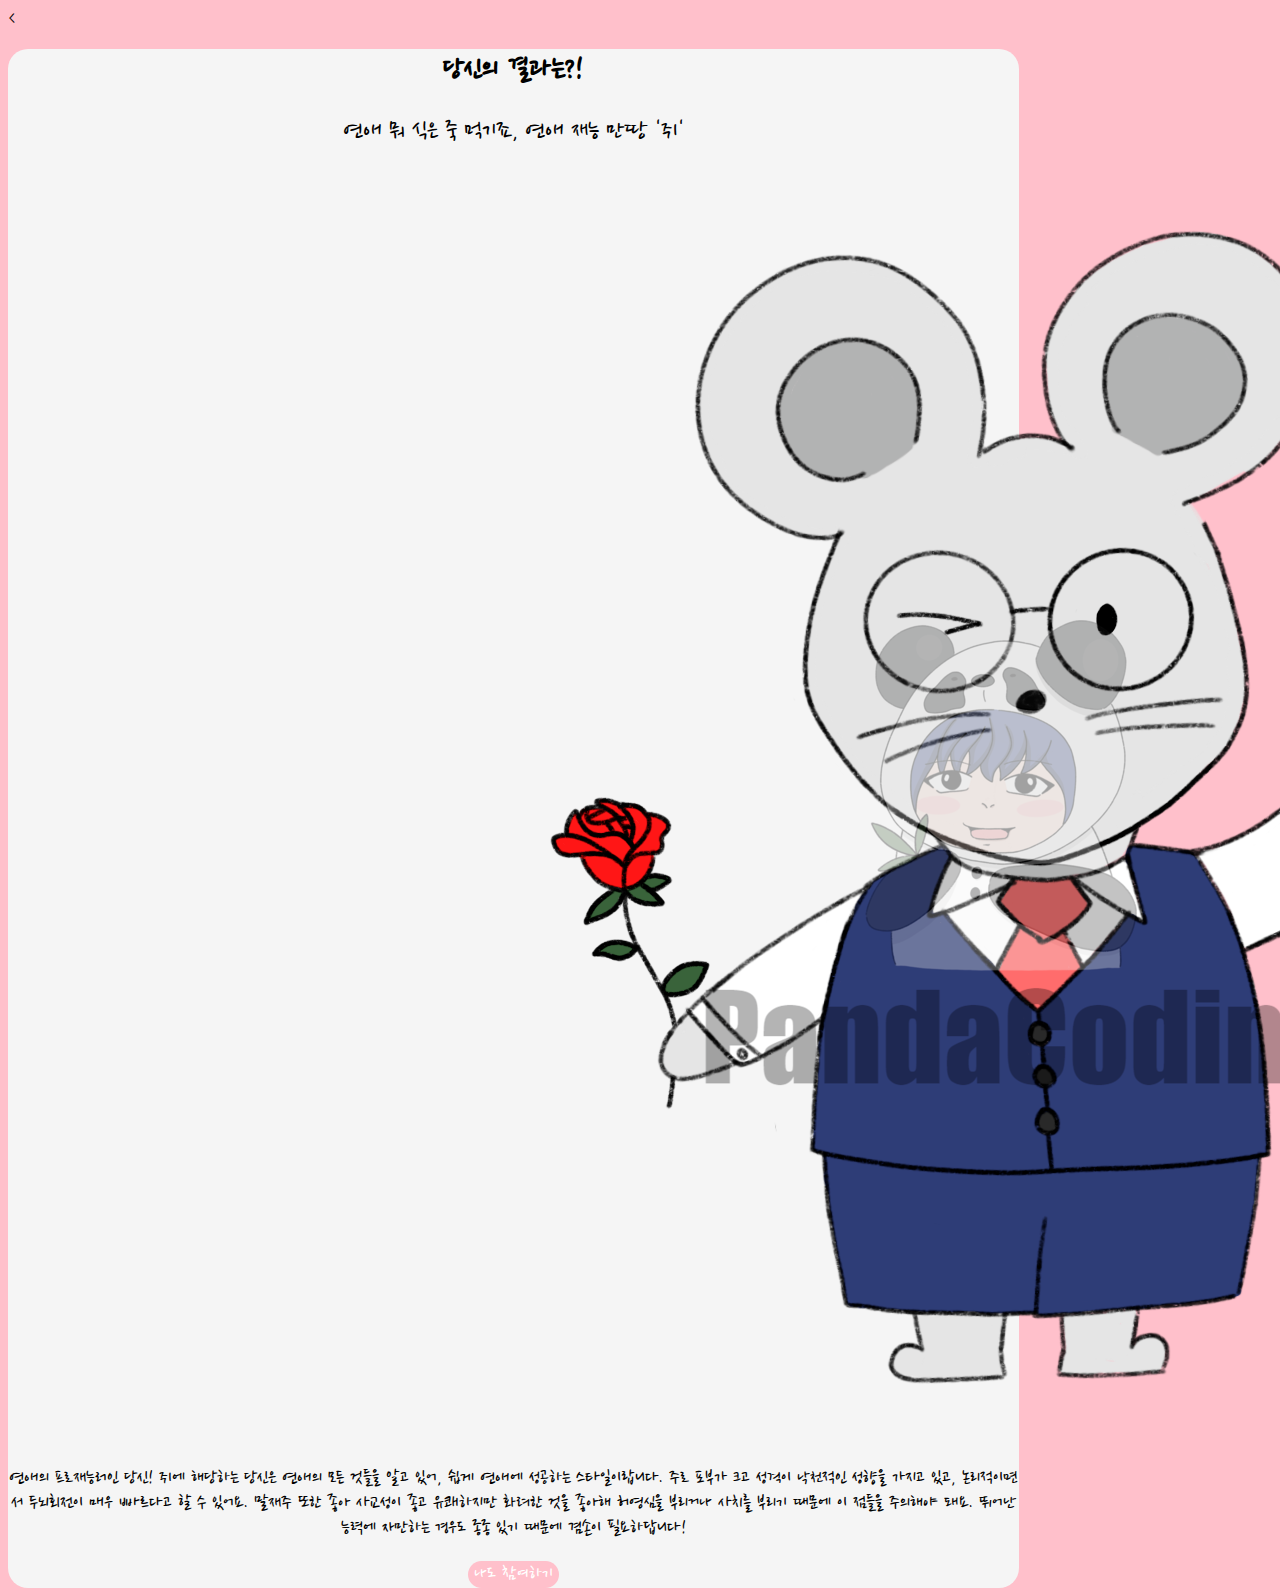
<file: page/result-0.html>
<!DOCTYPE html>
<html lang="ko" dir="ltr">
  <head>
    <
    <meta charset="utf-8" />
    <meta name="viewport" content="width=device-width, initial-scale=1" />
    <meta name="author" content="PandaCoding" />
    <meta name="keywords" content="십이간지 연애유형" />
    <meta name="description" content="십이간지 연애유형" />

    <!-- sns share -->
    <meta property="og:url" content="https://mytypeis.netlify.app/" />
    <meta property="og:title" content="십이간지 연애유형" />
    <meta property="og:type" content="website" />
    <meta property="og:image" content="../img/share.png" />
    <meta property="og:description" content="십이간지로 알아보는 연애유형" />

    <!--favicon-->
    <link rel="shortcut icon" href="../img/favicon.ico" />
    <link rel="apple-touch-icon-precomposed" href="../img/favicon.ico" />

    <title>크리스마스솔로</title>
    <link
      href="https://cdn.jsdelivr.net/npm/bootstrap@5.0.0-beta2/dist/css/bootstrap.min.css"
      rel="stylesheet"
      integrity="sha384-BmbxuPwQa2lc/FVzBcNJ7UAyJxM6wuqIj61tLrc4wSX0szH/Ev+nYRRuWlolflfl"
      crossorigin="anonymous"
    />
    <link rel="preconnect" href="https://fonts.gstatic.com" />
    <link
      href="https://fonts.googleapis.com/css2?family=Nanum+Pen+Script&display=swap"
      rel="stylesheet"
    />
    <link rel="stylesheet" href="../css/default.css" />
    <link rel="stylesheet" href="../css/result.css" />
  </head>
  <body>
    <section id="shareResult" class="mx-auto my-5 py-5 px-3">
      <h1>당신의 결과는?!</h1>
      <div class="resultname">
        <p>연애 뭐 식은 죽 먹기죠, 연애 재능 만땅 '쥐'</p>
      </div>
      <div
        id="resultImg"
        class="my-3 col-lg-6 col-md-8 col-sm-10 col-12 mx-auto"
      >
        <img src="../img/image-0.png" alt="0" class="img-fluid" />
      </div>
      <div class="resultDesc">
        <p>
          연애의 프로재능러인 당신! 쥐에 해당하는 당신은 연애의 모든 것들을 알고
          있어, 쉽게 연애에 성공하는 스타일이랍니다. 주로 포부가 크고 성격이
          낙천적인 성향을 가지고 있고, 논리적이면서 두뇌회전이 매우 빠르다고 할
          수 있어요. 말재주 또한 좋아 사교성이 좋고 유쾌하지만 화려한 것을
          좋아해 허영심을 부리거나 사치를 부리기 때문에 이 점들을 주의해야 돼요.
          뛰어난 능력에 자만하는 경우도 종종 있기 때문에 겸손이 필요하답니다!
        </p>
      </div>
      <script type="text/javascript">
        function moveHome() {
          location.href = "/index.html";
        }
      </script>
      <button
        type="button"
        class="gohome mt-3 py-2 px-3"
        onclick="js:moveHome()"
      >
        나도 참여하기
      </button>
    </section>
  </body>
</html>
</file>
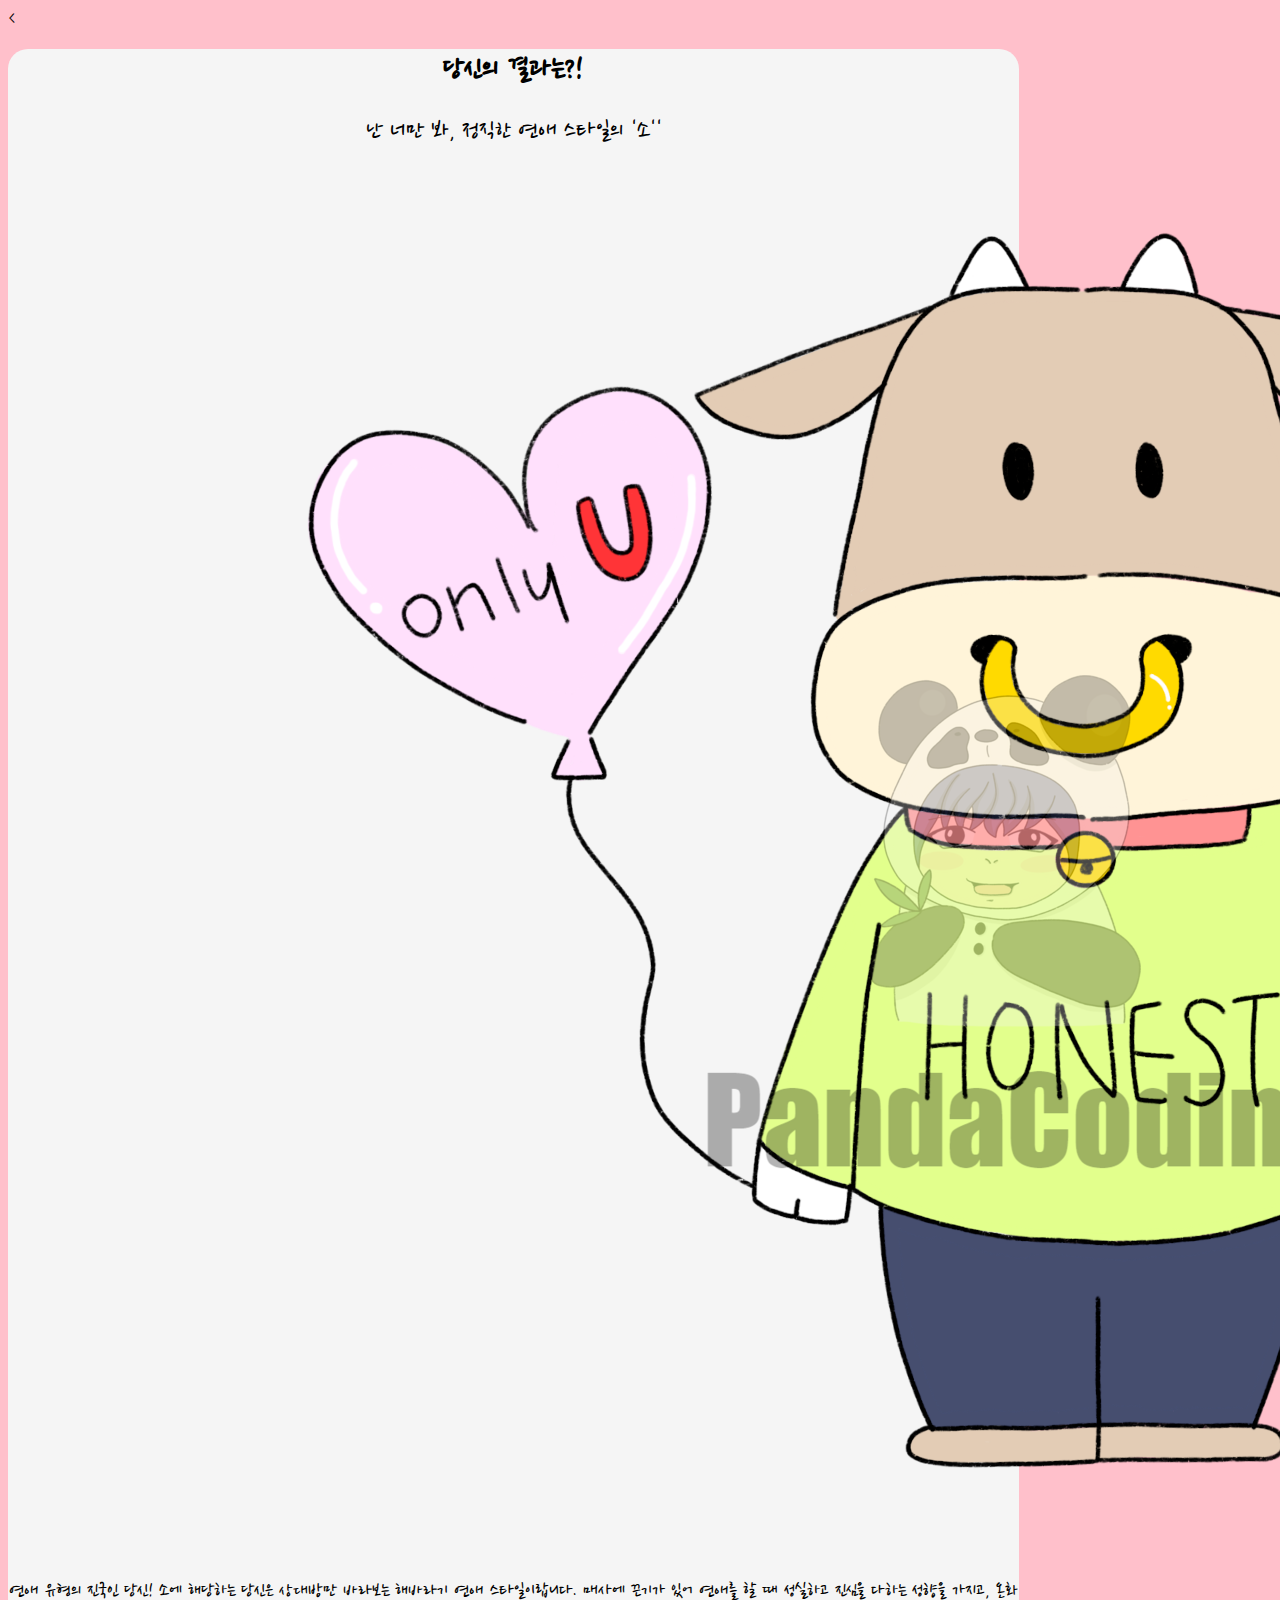
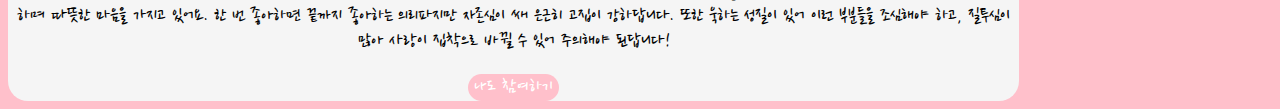
<file: page/result-1.html>
<!DOCTYPE html>
<html lang="ko" dir="ltr">
  <head>
    <
    <meta charset="utf-8" />
    <meta name="viewport" content="width=device-width, initial-scale=1" />
    <meta name="author" content="PandaCoding" />
    <meta name="keywords" content="십이간지 연애유형" />
    <meta name="description" content="십이간지 연애유형" />

    <!-- sns share -->
    <meta property="og:url" content="https://mytypeis.netlify.app/" />
    <meta property="og:title" content="십이간지 연애유형" />
    <meta property="og:type" content="website" />
    <meta property="og:image" content="../img/share.png" />
    <meta property="og:description" content="십이간지로 알아보는 연애유형" />

    <!--favicon-->
    <link rel="shortcut icon" href="../img/favicon.ico" />
    <link rel="apple-touch-icon-precomposed" href="../img/favicon.ico" />

    <title>십이간지 연애유형</title>
    <link
      href="https://cdn.jsdelivr.net/npm/bootstrap@5.0.0-beta2/dist/css/bootstrap.min.css"
      rel="stylesheet"
      integrity="sha384-BmbxuPwQa2lc/FVzBcNJ7UAyJxM6wuqIj61tLrc4wSX0szH/Ev+nYRRuWlolflfl"
      crossorigin="anonymous"
    />
    <link rel="preconnect" href="https://fonts.gstatic.com" />
    <link
      href="https://fonts.googleapis.com/css2?family=Nanum+Pen+Script&display=swap"
      rel="stylesheet"
    />
    <link rel="stylesheet" href="../css/default.css" />
    <link rel="stylesheet" href="../css/result.css" />
  </head>
  <body>
    <section id="shareResult" class="mx-auto my-5 py-5 px-3">
      <h1>당신의 결과는?!</h1>
      <div class="resultname">
        <p>난 너만 봐, 정직한 연애 스타일의 '소''</p>
      </div>
      <div
        id="resultImg"
        class="my-3 col-lg-6 col-md-8 col-sm-10 col-12 mx-auto"
      >
        <img src="../img/image-1.png" alt="0" class="img-fluid" />
      </div>
      <div class="resultDesc">
        <p>
          연애 유형의 진국인 당신! 소에 해당하는 당신은 상대방만 바라보는
          해바라기 연애 스타일이랍니다. 매사에 끈기가 있어 연애를 할 때 성실하고
          진심을 다하는 성향을 가지고, 온화하며 따뜻한 마음을 가지고 있어요. 한
          번 좋아하면 끝까지 좋아하는 의리파지만 자존심이 쌔 은근히 고집이
          강하답니다. 또한 욱하는 성질이 있어 이런 부분들을 조심해야 하고,
          질투심이 많아 사랑이 집착으로 바뀔 수 있어 주의해야 된답니다!
        </p>
      </div>
      <script type="text/javascript">
        function moveHome() {
          location.href = "/index.html";
        }
      </script>
      <button
        type="button"
        class="gohome mt-3 py-2 px-3"
        onclick="js:moveHome()"
      >
        나도 참여하기
      </button>
    </section>
  </body>
</html>
</file>
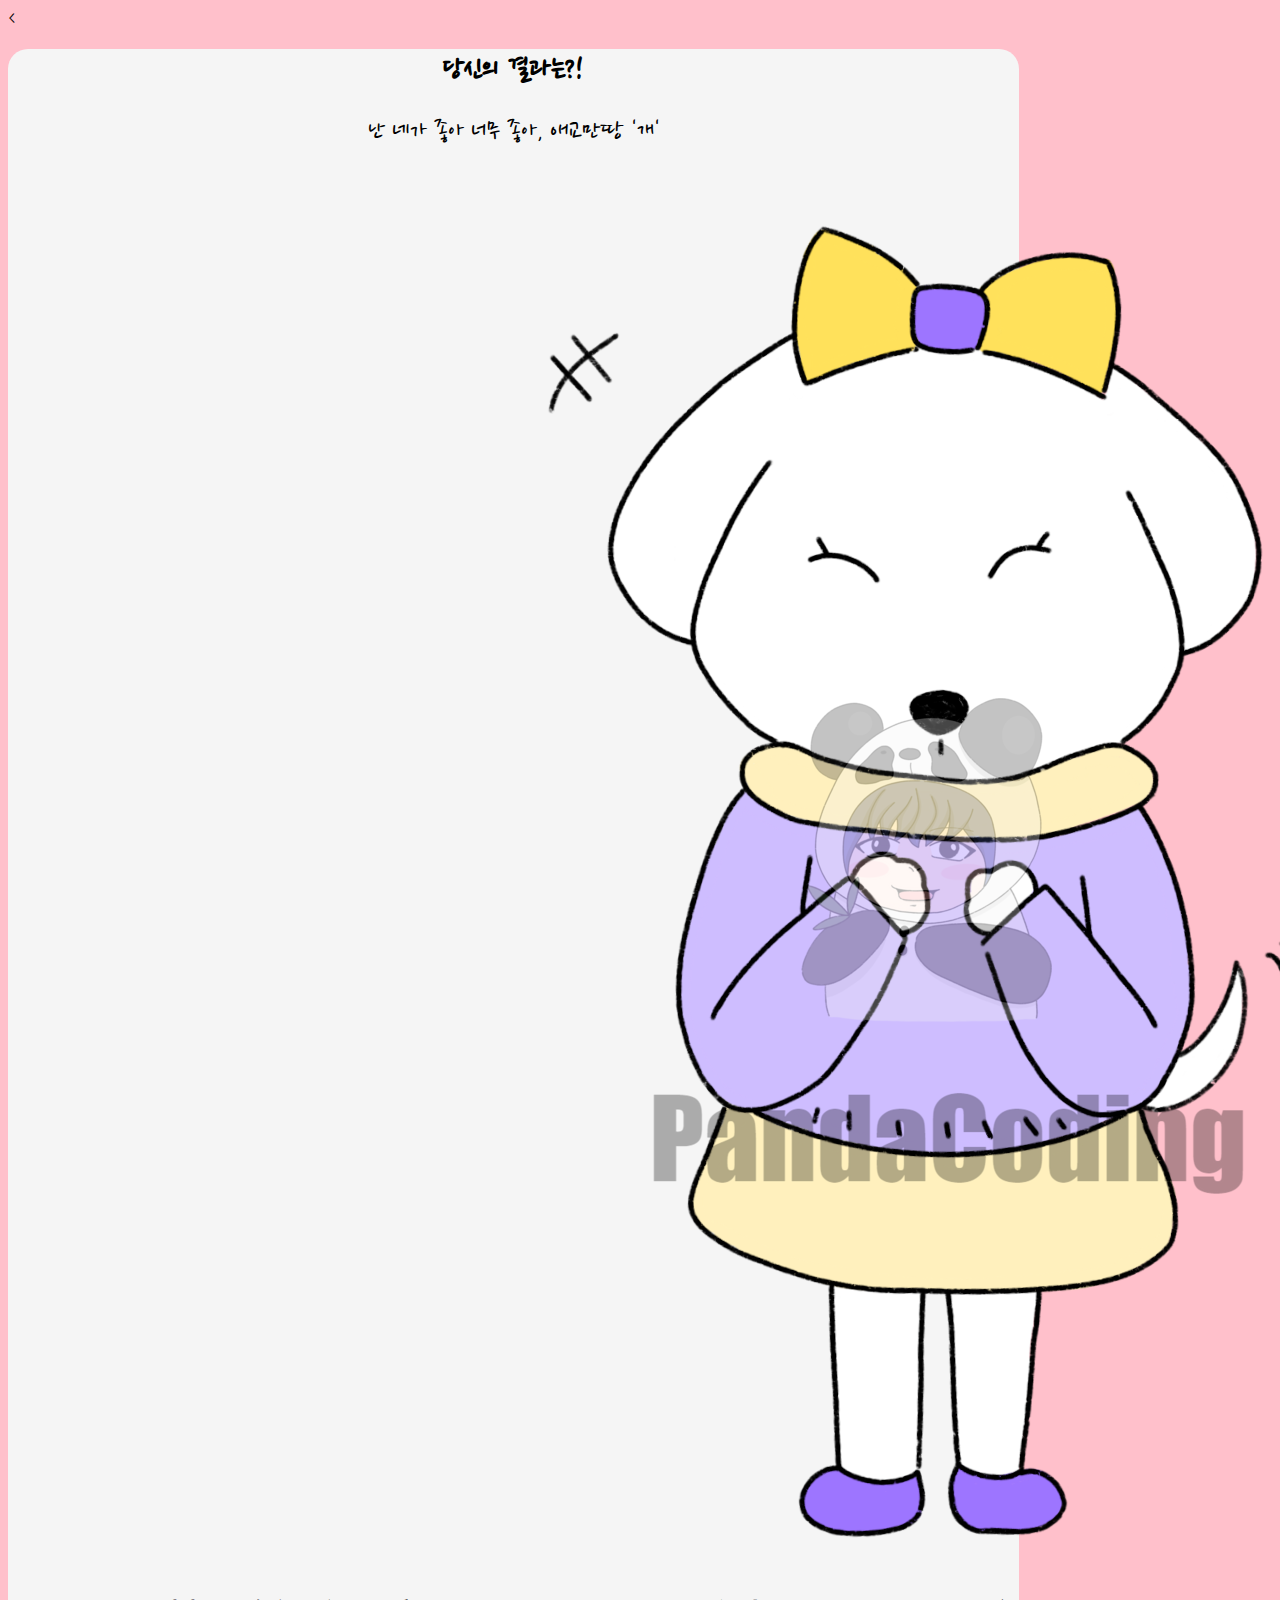
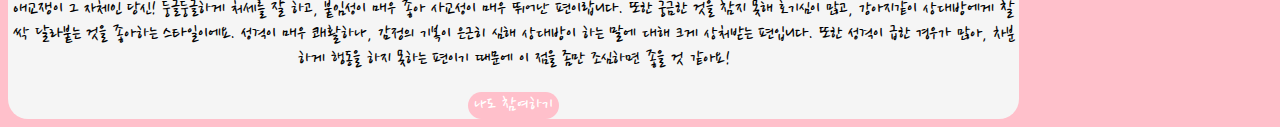
<file: page/result-10.html>
<!DOCTYPE html>
<html lang="ko" dir="ltr">
  <head>
    <
    <meta charset="utf-8" />
    <meta name="viewport" content="width=device-width, initial-scale=1" />
    <meta name="author" content="PandaCoding" />
    <meta name="keywords" content="십이간지 연애유형" />
    <meta name="description" content="십이간지 연애유형" />

    <!-- sns share -->
    <meta property="og:url" content="https://mytypeis.netlify.app/" />
    <meta property="og:title" content="십이간지 연애유형" />
    <meta property="og:type" content="website" />
    <meta property="og:image" content="../img/share.png" />
    <meta property="og:description" content="십이간지로 알아보는 연애유형" />

    <!--favicon-->
    <link rel="shortcut icon" href="../img/favicon.ico" />
    <link rel="apple-touch-icon-precomposed" href="../img/favicon.ico" />

    <title>십이간지 연애유형</title>
    <link
      href="https://cdn.jsdelivr.net/npm/bootstrap@5.0.0-beta2/dist/css/bootstrap.min.css"
      rel="stylesheet"
      integrity="sha384-BmbxuPwQa2lc/FVzBcNJ7UAyJxM6wuqIj61tLrc4wSX0szH/Ev+nYRRuWlolflfl"
      crossorigin="anonymous"
    />
    <link rel="preconnect" href="https://fonts.gstatic.com" />
    <link
      href="https://fonts.googleapis.com/css2?family=Nanum+Pen+Script&display=swap"
      rel="stylesheet"
    />
    <link rel="stylesheet" href="../css/default.css" />
    <link rel="stylesheet" href="../css/result.css" />
  </head>
  <body>
    <section id="shareResult" class="mx-auto my-5 py-5 px-3">
      <h1>당신의 결과는?!</h1>
      <div class="resultname">
        <p>난 네가 좋아 너무 좋아, 애교만땅 '개'</p>
      </div>
      <div
        id="resultImg"
        class="my-3 col-lg-6 col-md-8 col-sm-10 col-12 mx-auto"
      >
        <img src="../img/image-10.png" alt="0" class="img-fluid" />
      </div>
      <div class="resultDesc">
        <p>
          애교쟁이 그 자체인 당신! 둥글둥글하게 처세를 잘 하고, 붙임성이 매우
          좋아 사교성이 매우 뛰어난 편이랍니다. 또한 궁금한 것을 참지 못해
          호기심이 많고, 강아지같이 상대방에게 찰싹 달라붙는 것을 좋아하는
          스타일이에요. 성격이 매우 쾌활하나, 감정의 기복이 은근히 심해 상대방이
          하는 말에 대해 크게 상처받는 편입니다. 또한 성격이 급한 경우가 많아,
          차분하게 행동을 하지 못하는 편이기 때문에 이 점을 좀만 조심하면 좋을
          것 같아요!
        </p>
      </div>
      <script type="text/javascript">
        function moveHome() {
          location.href = "/index.html";
        }
      </script>
      <button
        type="button"
        class="gohome mt-3 py-2 px-3"
        onclick="js:moveHome()"
      >
        나도 참여하기
      </button>
    </section>
  </body>
</html>
</file>
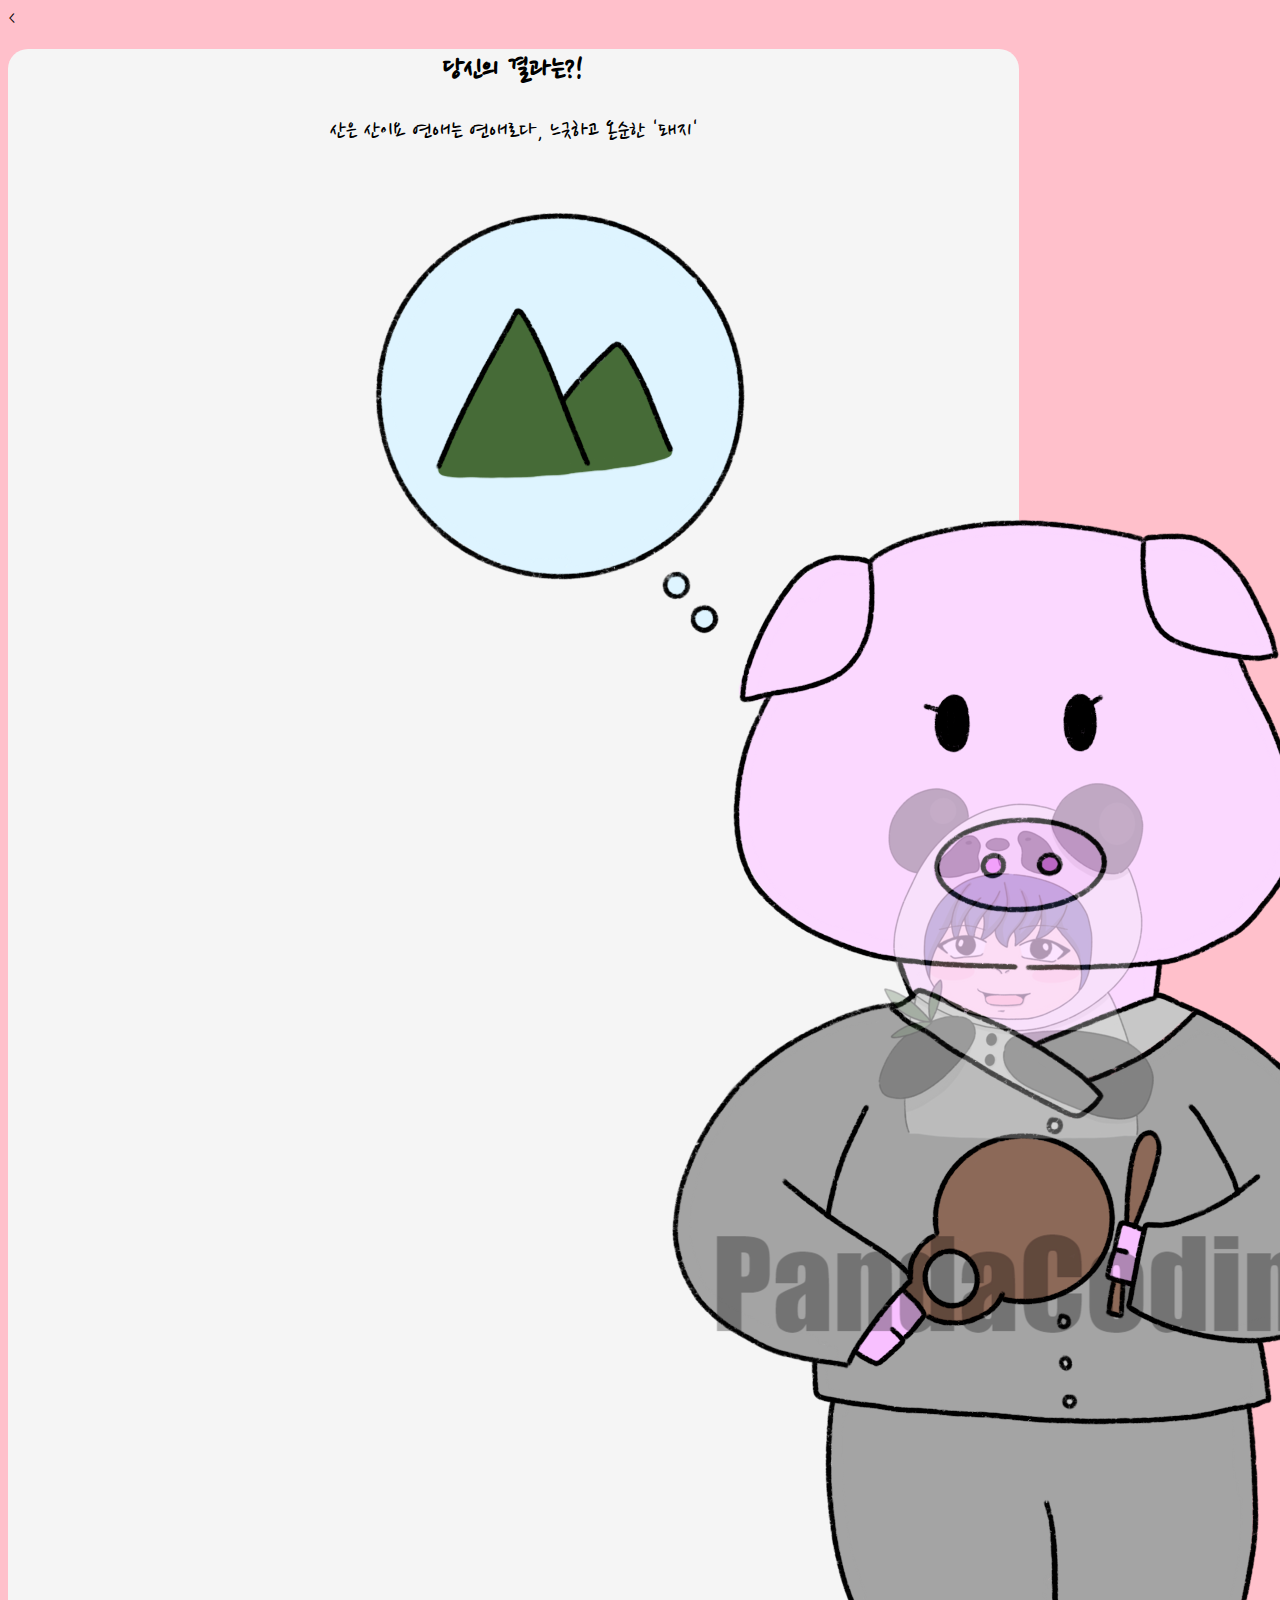
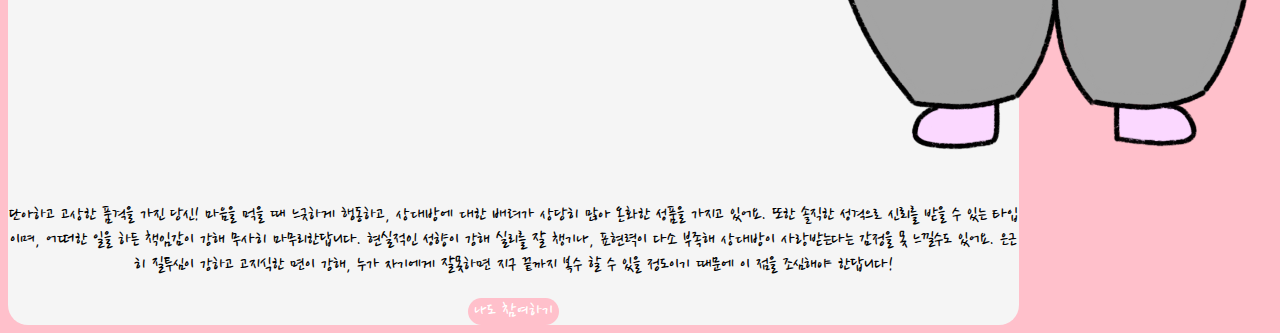
<file: page/result-11.html>
<!DOCTYPE html>
<html lang="ko" dir="ltr">
  <head>
    <
    <meta charset="utf-8" />
    <meta name="viewport" content="width=device-width, initial-scale=1" />
    <meta name="author" content="PandaCoding" />
    <meta name="keywords" content="십이간지 연애유형" />
    <meta name="description" content="십이간지 연애유형" />

    <!-- sns share -->
    <meta property="og:url" content="https://mytypeis.netlify.app/" />
    <meta property="og:title" content="십이간지 연애유형" />
    <meta property="og:type" content="website" />
    <meta property="og:image" content="../img/share.png" />
    <meta property="og:description" content="십이간지로 알아보는 연애유형" />

    <!--favicon-->
    <link rel="shortcut icon" href="../img/favicon.ico" />
    <link rel="apple-touch-icon-precomposed" href="../img/favicon.ico" />

    <title>십이간지 연애유형</title>
    <link
      href="https://cdn.jsdelivr.net/npm/bootstrap@5.0.0-beta2/dist/css/bootstrap.min.css"
      rel="stylesheet"
      integrity="sha384-BmbxuPwQa2lc/FVzBcNJ7UAyJxM6wuqIj61tLrc4wSX0szH/Ev+nYRRuWlolflfl"
      crossorigin="anonymous"
    />
    <link rel="preconnect" href="https://fonts.gstatic.com" />
    <link
      href="https://fonts.googleapis.com/css2?family=Nanum+Pen+Script&display=swap"
      rel="stylesheet"
    />
    <link rel="stylesheet" href="../css/default.css" />
    <link rel="stylesheet" href="../css/result.css" />
  </head>
  <body>
    <section id="shareResult" class="mx-auto my-5 py-5 px-3">
      <h1>당신의 결과는?!</h1>
      <div class="resultname">
        <p>산은 산이요 연애는 연애로다, 느긋하고 온순한 '돼지'</p>
      </div>
      <div
        id="resultImg"
        class="my-3 col-lg-6 col-md-8 col-sm-10 col-12 mx-auto"
      >
        <img src="../img/image-11.png" alt="0" class="img-fluid" />
      </div>
      <div class="resultDesc">
        <p>
          단아하고 고상한 품격을 가진 당신! 마음을 먹을 때 느긋하게 행동하고,
          상대방에 대한 배려가 상당히 많아 온화한 성품을 가지고 있어요. 또한
          솔직한 성격으로 신뢰를 받을 수 있는 타입이며, 어떠한 일을 하든
          책임감이 강해 무사히 마무리한답니다. 현실적인 성향이 강해 실리를 잘
          챙기나, 표현력이 다소 부족해 상대방이 사랑받는다는 감정을 못 느낄수도
          있어요. 은근히 질투심이 강하고 고지식한 면이 강해, 누가 자기에게
          잘못하면 지구 끝까지 복수 할 수 있을 정도이기 때문에 이 점을 조심해야
          한답니다!
        </p>
      </div>
      <script type="text/javascript">
        function moveHome() {
          location.href = "/index.html";
        }
      </script>
      <button
        type="button"
        class="gohome mt-3 py-2 px-3"
        onclick="js:moveHome()"
      >
        나도 참여하기
      </button>
    </section>
  </body>
</html>
</file>
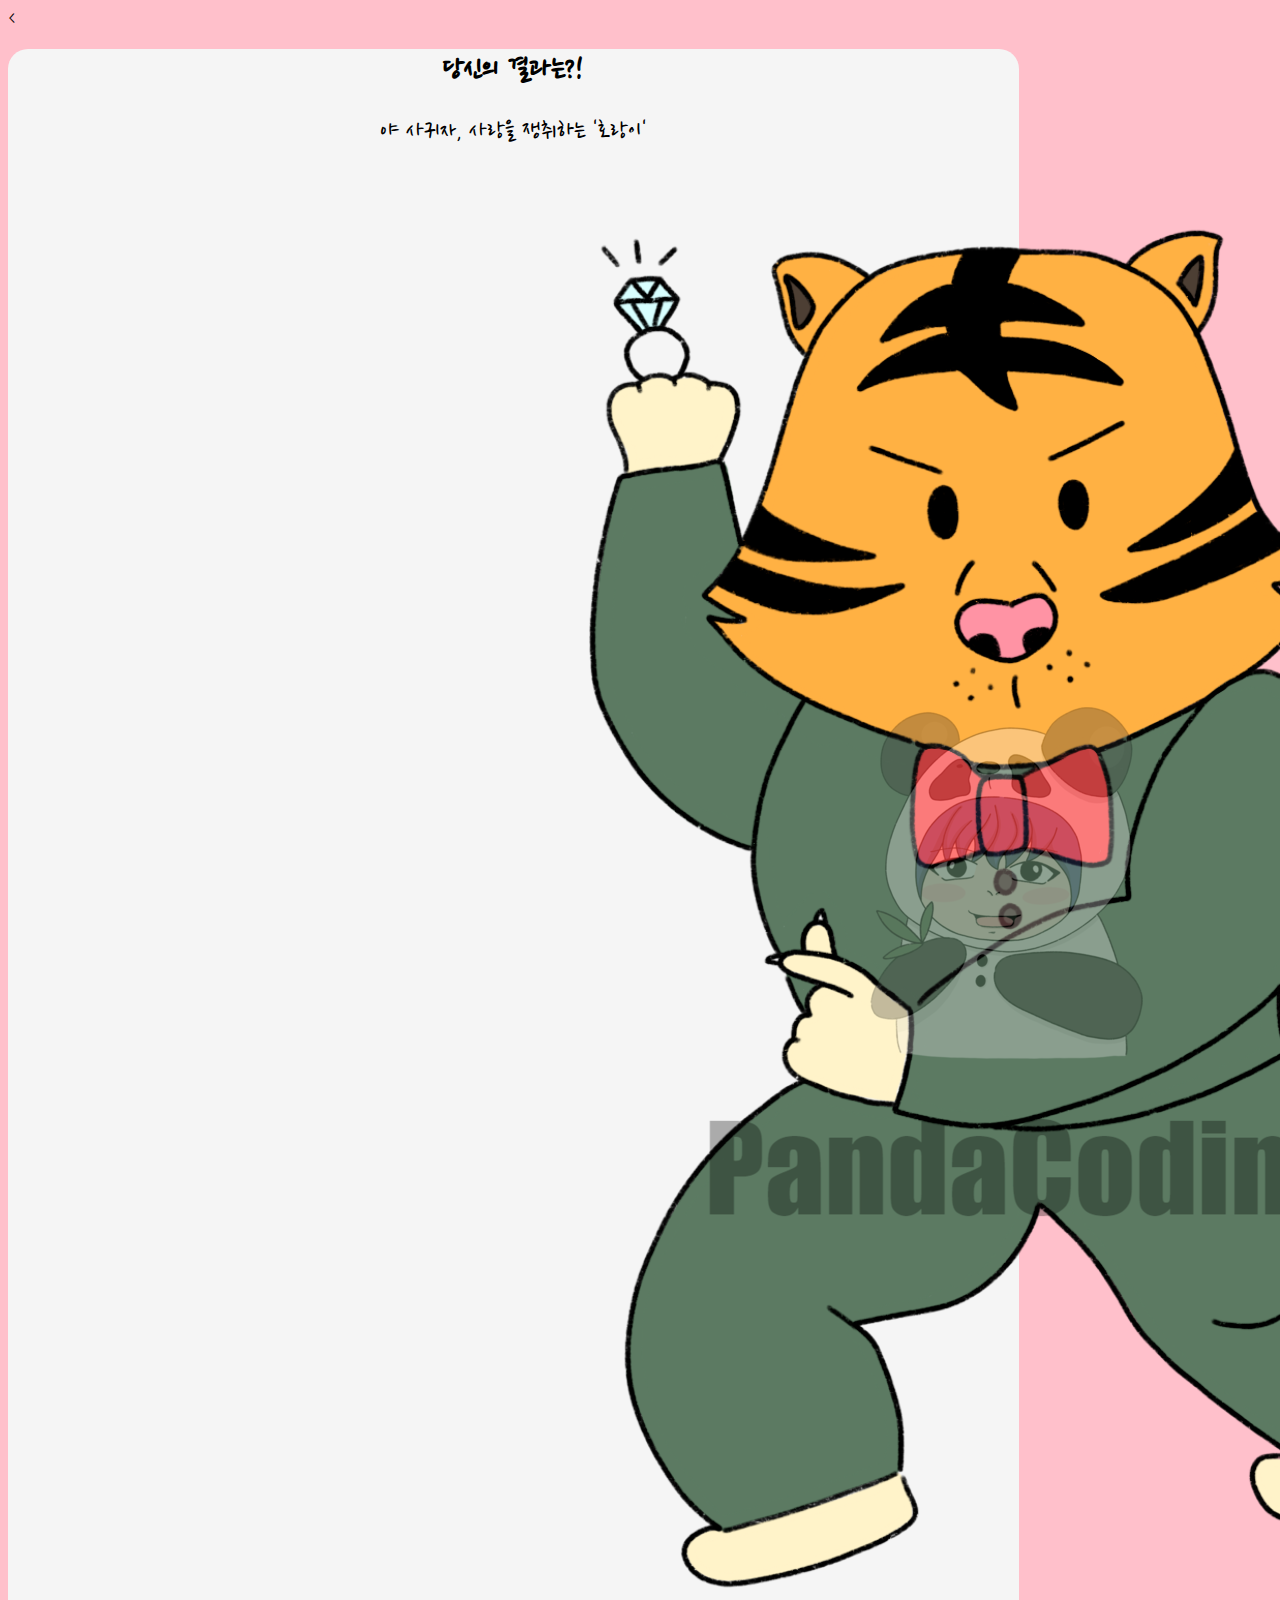
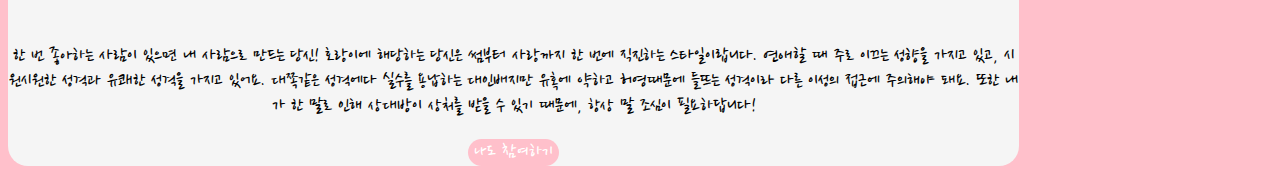
<file: page/result-2.html>
<!DOCTYPE html>
<html lang="ko" dir="ltr">
  <head>
    <
    <meta charset="utf-8" />
    <meta name="viewport" content="width=device-width, initial-scale=1" />
    <meta name="author" content="PandaCoding" />
    <meta name="keywords" content="십이간지 연애유형" />
    <meta name="description" content="십이간지 연애유형" />

    <!-- sns share -->
    <meta property="og:url" content="https://mytypeis.netlify.app/" />
    <meta property="og:title" content="십이간지 연애유형" />
    <meta property="og:type" content="website" />
    <meta property="og:image" content="../img/share.png" />
    <meta property="og:description" content="십이간지로 알아보는 연애유형" />

    <!--favicon-->
    <link rel="shortcut icon" href="../img/favicon.ico" />
    <link rel="apple-touch-icon-precomposed" href="../img/favicon.ico" />

    <title>십이간지 연애유형</title>
    <link
      href="https://cdn.jsdelivr.net/npm/bootstrap@5.0.0-beta2/dist/css/bootstrap.min.css"
      rel="stylesheet"
      integrity="sha384-BmbxuPwQa2lc/FVzBcNJ7UAyJxM6wuqIj61tLrc4wSX0szH/Ev+nYRRuWlolflfl"
      crossorigin="anonymous"
    />
    <link rel="preconnect" href="https://fonts.gstatic.com" />
    <link
      href="https://fonts.googleapis.com/css2?family=Nanum+Pen+Script&display=swap"
      rel="stylesheet"
    />
    <link rel="stylesheet" href="../css/default.css" />
    <link rel="stylesheet" href="../css/result.css" />
  </head>
  <body>
    <section id="shareResult" class="mx-auto my-5 py-5 px-3">
      <h1>당신의 결과는?!</h1>
      <div class="resultname">
        <p>야 사귀자, 사랑을 쟁취하는 '호랑이'</p>
      </div>
      <div
        id="resultImg"
        class="my-3 col-lg-6 col-md-8 col-sm-10 col-12 mx-auto"
      >
        <img src="../img/image-2.png" alt="0" class="img-fluid" />
      </div>
      <div class="resultDesc">
        <p>
          한 번 좋아하는 사람이 있으면 내 사람으로 만드는 당신! 호랑이에
          해당하는 당신은 썸부터 사랑까지 한 번에 직진하는 스타일이랍니다.
          연애할 때 주로 이끄는 성향을 가지고 있고, 시원시원한 성격과 유쾌한
          성격을 가지고 있어요. 대쪽같은 성격에다 실수를 용납하는 대인배지만
          유혹에 약하고 허영때문에 들뜨는 성격이라 다른 이성의 접근에 주의해야
          돼요. 또한 내가 한 말로 인해 상대방이 상처를 받을 수 있기 때문에, 항상
          말 조심이 필요하답니다!
        </p>
      </div>
      <script type="text/javascript">
        function moveHome() {
          location.href = "/index.html";
        }
      </script>
      <button
        type="button"
        class="gohome mt-3 py-2 px-3"
        onclick="js:moveHome()"
      >
        나도 참여하기
      </button>
    </section>
  </body>
</html>
</file>
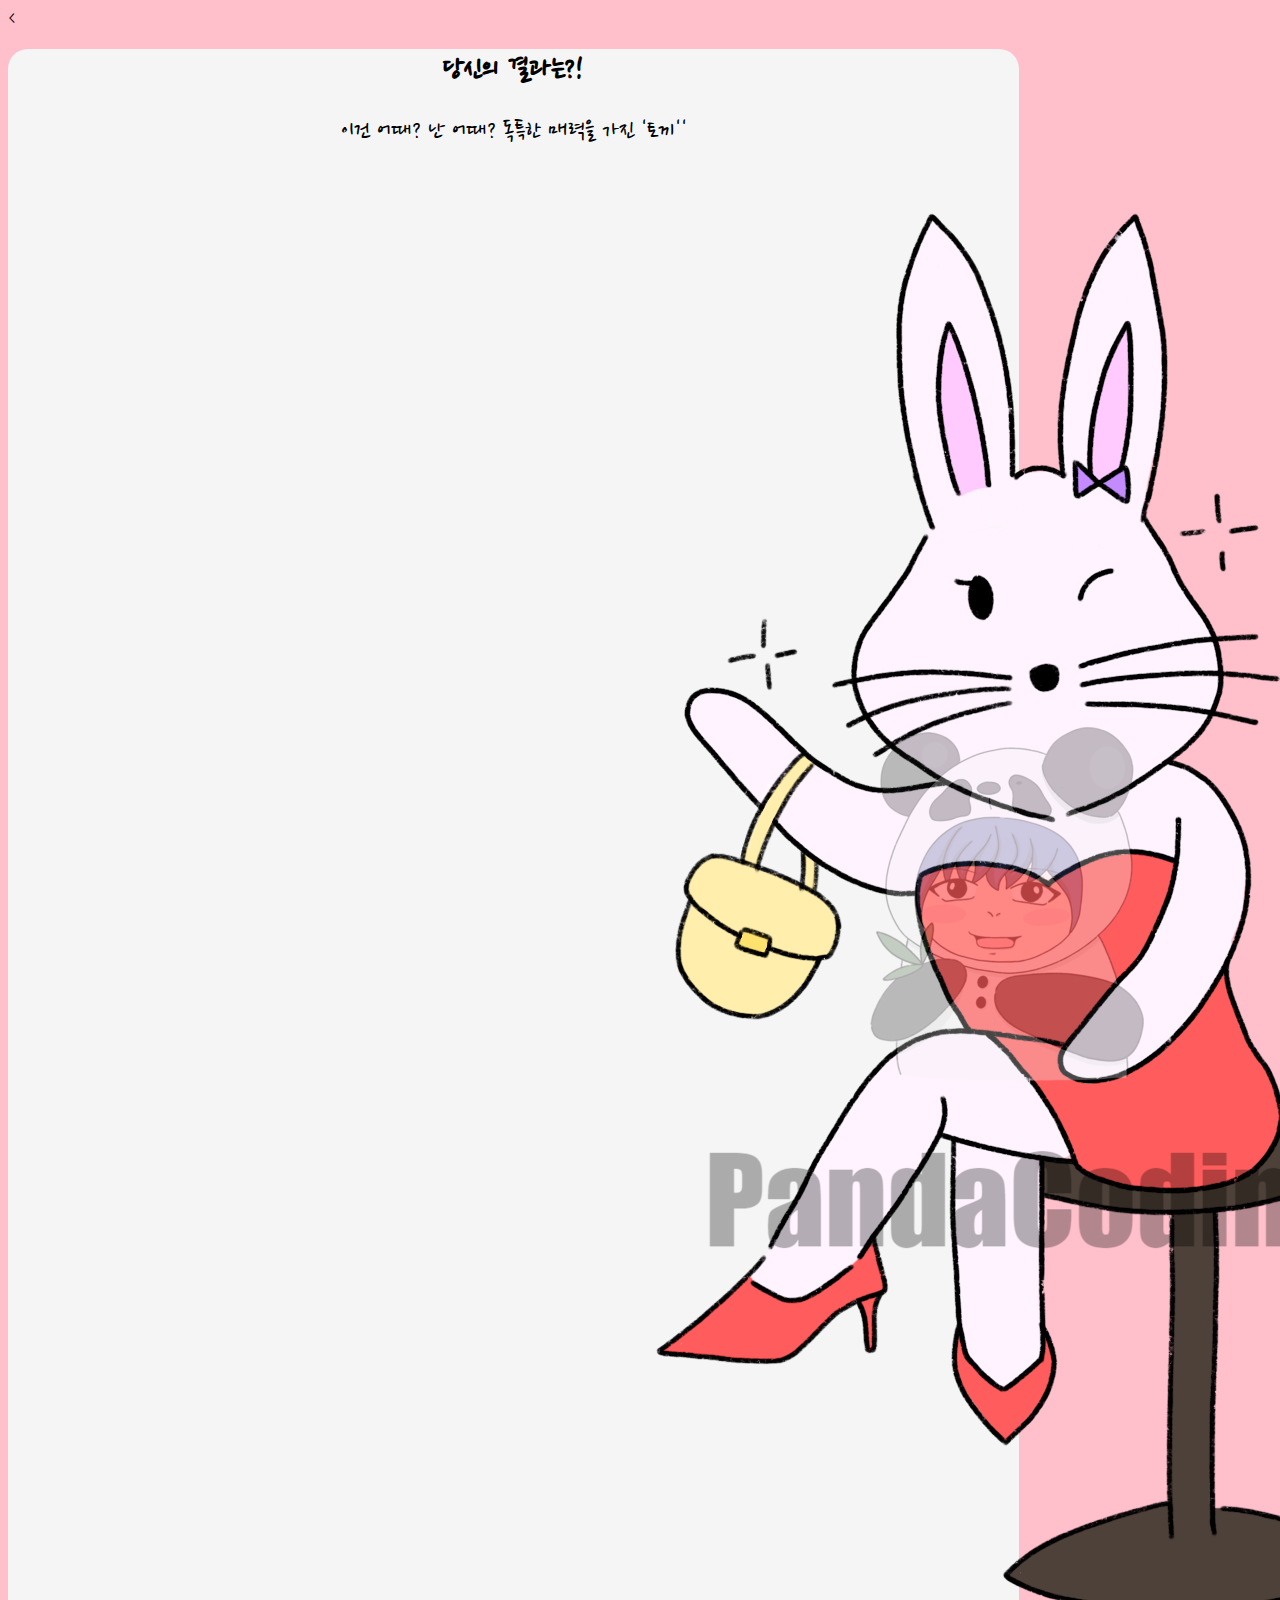
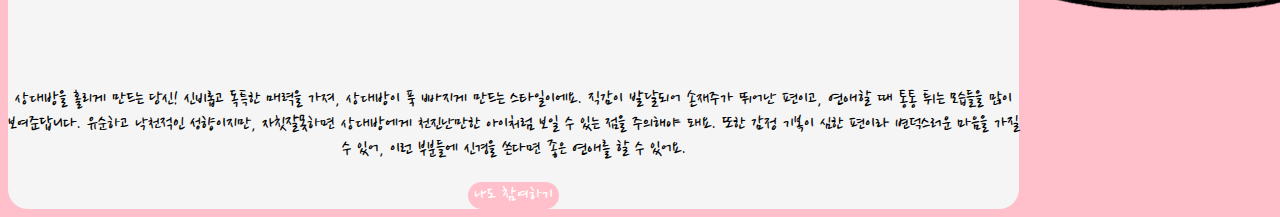
<file: page/result-3.html>
<!DOCTYPE html>
<html lang="ko" dir="ltr">
  <head>
    <
    <meta charset="utf-8" />
    <meta name="viewport" content="width=device-width, initial-scale=1" />
    <meta name="author" content="PandaCoding" />
    <meta name="keywords" content="십이간지 연애유형" />
    <meta name="description" content="십이간지 연애유형" />

    <!-- sns share -->
    <meta property="og:url" content="https://mytypeis.netlify.app/" />
    <meta property="og:title" content="십이간지 연애유형" />
    <meta property="og:type" content="website" />
    <meta property="og:image" content="../img/share.png" />
    <meta property="og:description" content="십이간지로 알아보는 연애유형" />

    <!--favicon-->
    <link rel="shortcut icon" href="../img/favicon.ico" />
    <link rel="apple-touch-icon-precomposed" href="../img/favicon.ico" />

    <title>십이간지 연애유형</title>
    <link
      href="https://cdn.jsdelivr.net/npm/bootstrap@5.0.0-beta2/dist/css/bootstrap.min.css"
      rel="stylesheet"
      integrity="sha384-BmbxuPwQa2lc/FVzBcNJ7UAyJxM6wuqIj61tLrc4wSX0szH/Ev+nYRRuWlolflfl"
      crossorigin="anonymous"
    />
    <link rel="preconnect" href="https://fonts.gstatic.com" />
    <link
      href="https://fonts.googleapis.com/css2?family=Nanum+Pen+Script&display=swap"
      rel="stylesheet"
    />
    <link rel="stylesheet" href="../css/default.css" />
    <link rel="stylesheet" href="../css/result.css" />
  </head>
  <body>
    <section id="shareResult" class="mx-auto my-5 py-5 px-3">
      <h1>당신의 결과는?!</h1>
      <div class="resultname">
        <p>이건 어때? 난 어때? 독특한 매력을 가진 '토끼''</p>
      </div>
      <div
        id="resultImg"
        class="my-3 col-lg-6 col-md-8 col-sm-10 col-12 mx-auto"
      >
        <img src="../img/image-3.png" alt="0" class="img-fluid" />
      </div>
      <div class="resultDesc">
        <p>
          상대방을 홀리게 만드는 당신! 신비롭고 독특한 매력을 가져, 상대방이 푹
          빠지게 만드는 스타일이에요. 직감이 발달되어 손재주가 뛰어난 편이고,
          연애할 때 통통 튀는 모습들을 많이 보여준답니다. 유순하고 낙천적인
          성향이지만, 자칫잘못하면 상대방에게 천진난만한 아이처럼 보일 수 있는
          점을 주의해야 돼요. 또한 감정 기복이 심한 편이라 변덕스러운 마음을
          가질 수 있어, 이런 부분들에 신경을 쓴다면 좋은 연애를 할 수 있어요.
        </p>
      </div>
      <script type="text/javascript">
        function moveHome() {
          location.href = "/index.html";
        }
      </script>
      <button
        type="button"
        class="gohome mt-3 py-2 px-3"
        onclick="js:moveHome()"
      >
        나도 참여하기
      </button>
    </section>
  </body>
</html>
</file>
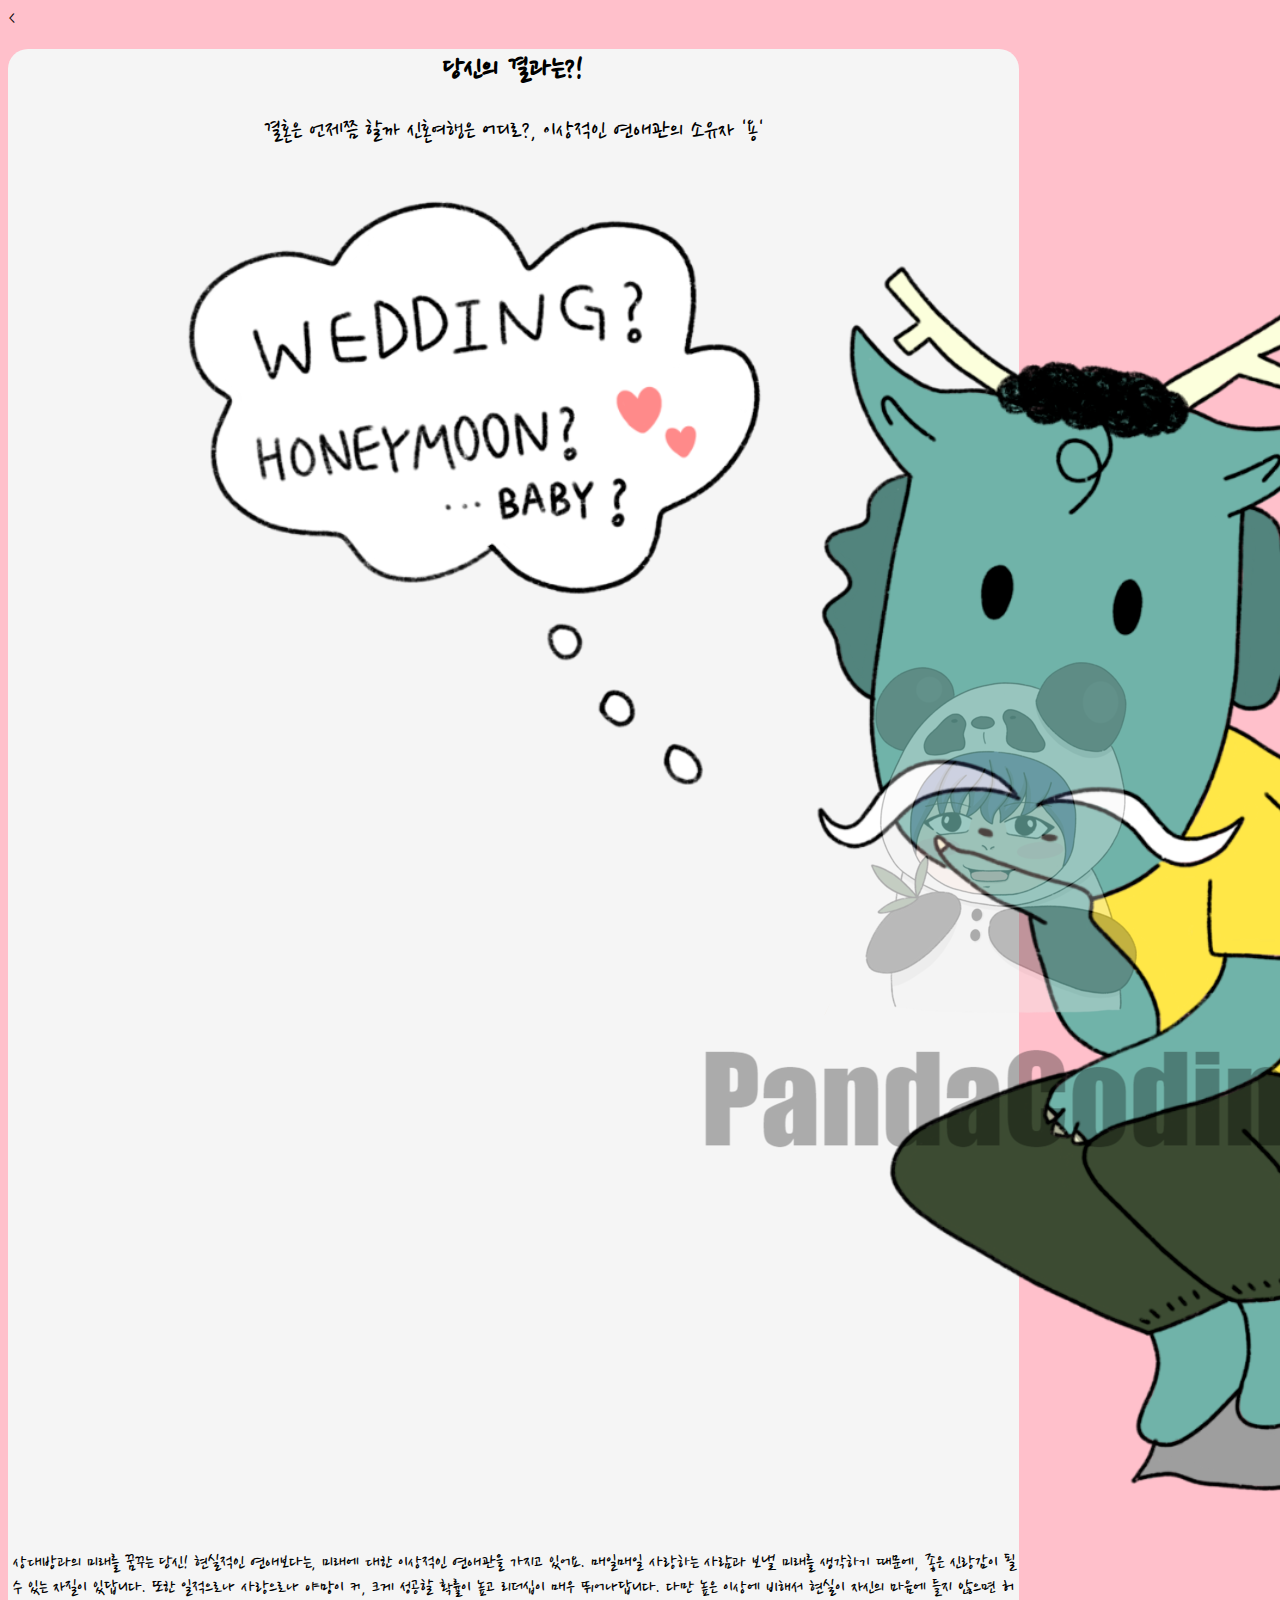
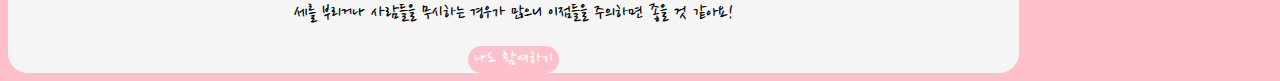
<file: page/result-4.html>
<!DOCTYPE html>
<html lang="ko" dir="ltr">
  <head>
    <
    <meta charset="utf-8" />
    <meta name="viewport" content="width=device-width, initial-scale=1" />
    <meta name="author" content="PandaCoding" />
    <meta name="keywords" content="십이간지 연애유형" />
    <meta name="description" content="십이간지 연애유형" />

    <!-- sns share -->
    <meta property="og:url" content="https://mytypeis.netlify.app/" />
    <meta property="og:title" content="십이간지 연애유형" />
    <meta property="og:type" content="website" />
    <meta property="og:image" content="../img/share.png" />
    <meta property="og:description" content="십이간지로 알아보는 연애유형" />

    <!--favicon-->
    <link rel="shortcut icon" href="../img/favicon.ico" />
    <link rel="apple-touch-icon-precomposed" href="../img/favicon.ico" />

    <title>십이간지 연애유형</title>
    <link
      href="https://cdn.jsdelivr.net/npm/bootstrap@5.0.0-beta2/dist/css/bootstrap.min.css"
      rel="stylesheet"
      integrity="sha384-BmbxuPwQa2lc/FVzBcNJ7UAyJxM6wuqIj61tLrc4wSX0szH/Ev+nYRRuWlolflfl"
      crossorigin="anonymous"
    />
    <link rel="preconnect" href="https://fonts.gstatic.com" />
    <link
      href="https://fonts.googleapis.com/css2?family=Nanum+Pen+Script&display=swap"
      rel="stylesheet"
    />
    <link rel="stylesheet" href="../css/default.css" />
    <link rel="stylesheet" href="../css/result.css" />
  </head>
  <body>
    <section id="shareResult" class="mx-auto my-5 py-5 px-3">
      <h1>당신의 결과는?!</h1>
      <div class="resultname">
        <p>
          결혼은 언제쯤 할까 신혼여행은 어디로?, 이상적인 연애관의 소유자 '용'
        </p>
      </div>
      <div
        id="resultImg"
        class="my-3 col-lg-6 col-md-8 col-sm-10 col-12 mx-auto"
      >
        <img src="../img/image-4.png" alt="0" class="img-fluid" />
      </div>
      <div class="resultDesc">
        <p>
          상대방과의 미래를 꿈꾸는 당신! 현실적인 연애보다는, 미래에 대한
          이상적인 연애관을 가지고 있어요. 매일매일 사랑하는 사람과 보낼 미래를
          생각하기 때문에, 좋은 신랑감이 될 수 있는 자질이 있답니다. 또한
          일적으로나 사랑으로나 야망이 커, 크게 성공할 확률이 높고 리더십이 매우
          뛰어나답니다. 다만 높은 이상에 비해서 현실이 자신의 마음에 들지 않으면
          허세를 부리거나 사람들을 무시하는 경우가 많으니 이점들을 주의하면 좋을
          것 같아요!
        </p>
      </div>
      <script type="text/javascript">
        function moveHome() {
          location.href = "/index.html";
        }
      </script>
      <button
        type="button"
        class="gohome mt-3 py-2 px-3"
        onclick="js:moveHome()"
      >
        나도 참여하기
      </button>
    </section>
  </body>
</html>
</file>
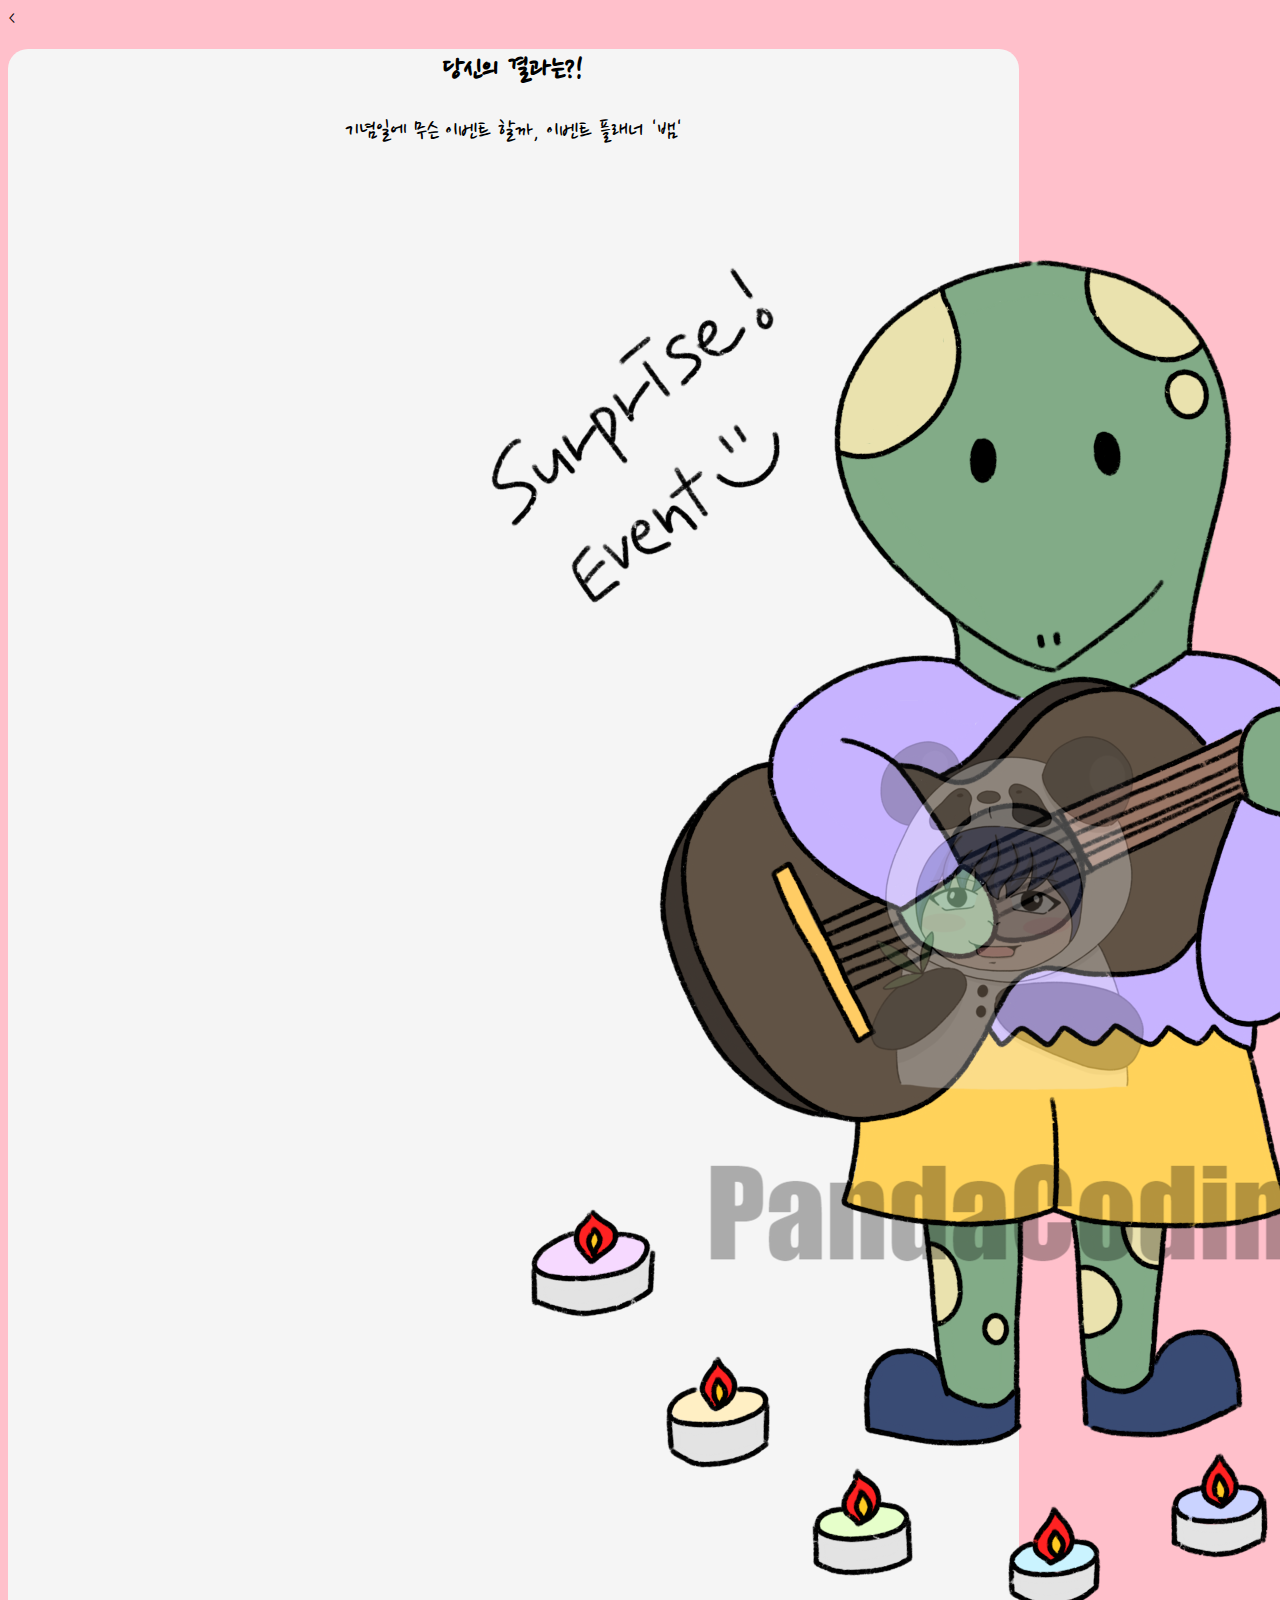
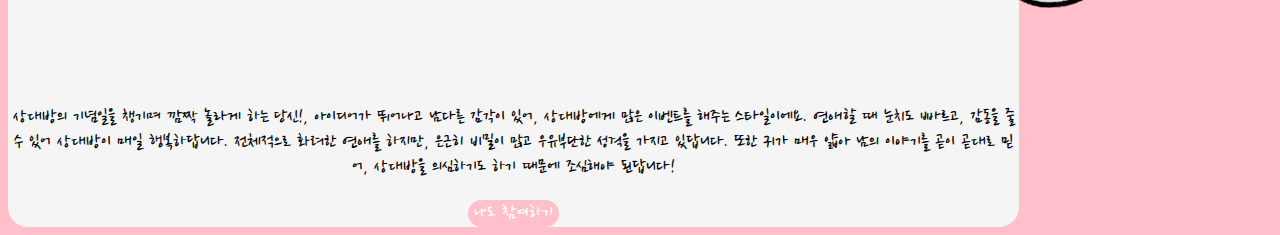
<file: page/result-5.html>
<!DOCTYPE html>
<html lang="ko" dir="ltr">
  <head>
    <
    <meta charset="utf-8" />
    <meta name="viewport" content="width=device-width, initial-scale=1" />
    <meta name="author" content="PandaCoding" />
    <meta name="keywords" content="십이간지 연애유형" />
    <meta name="description" content="십이간지 연애유형" />

    <!-- sns share -->
    <meta property="og:url" content="https://mytypeis.netlify.app/" />
    <meta property="og:title" content="십이간지 연애유형" />
    <meta property="og:type" content="website" />
    <meta property="og:image" content="../img/share.png" />
    <meta property="og:description" content="십이간지로 알아보는 연애유형" />

    <!--favicon-->
    <link rel="shortcut icon" href="../img/favicon.ico" />
    <link rel="apple-touch-icon-precomposed" href="../img/favicon.ico" />

    <title>십이간지 연애유형</title>
    <link
      href="https://cdn.jsdelivr.net/npm/bootstrap@5.0.0-beta2/dist/css/bootstrap.min.css"
      rel="stylesheet"
      integrity="sha384-BmbxuPwQa2lc/FVzBcNJ7UAyJxM6wuqIj61tLrc4wSX0szH/Ev+nYRRuWlolflfl"
      crossorigin="anonymous"
    />
    <link rel="preconnect" href="https://fonts.gstatic.com" />
    <link
      href="https://fonts.googleapis.com/css2?family=Nanum+Pen+Script&display=swap"
      rel="stylesheet"
    />
    <link rel="stylesheet" href="../css/default.css" />
    <link rel="stylesheet" href="../css/result.css" />
  </head>
  <body>
    <section id="shareResult" class="mx-auto my-5 py-5 px-3">
      <h1>당신의 결과는?!</h1>
      <div class="resultname">
        <p>기념일에 무슨 이벤트 할까, 이벤트 플래너 '뱀'</p>
      </div>
      <div
        id="resultImg"
        class="my-3 col-lg-6 col-md-8 col-sm-10 col-12 mx-auto"
      >
        <img src="../img/image-5.png" alt="0" class="img-fluid" />
      </div>
      <div class="resultDesc">
        <p>
          상대방의 기념일을 챙기며 깜짝 놀라게 하는 당신!, 아이디어가 뛰어나고
          남다른 감각이 있어, 상대방에게 많은 이벤트를 해주는 스타일이에요.
          연애할 때 눈치도 빠르고, 감동을 줄 수 있어 상대방이 매일 행복하답니다.
          전체적으로 화려한 연애를 하지만, 은근히 비밀이 많고 우유부단한 성격을
          가지고 있답니다. 또한 귀가 매우 얇아 남의 이야기를 곧이 곧대로 믿어,
          상대방을 의심하기도 하기 때문에 조심해야 된답니다!
        </p>
      </div>
      <script type="text/javascript">
        function moveHome() {
          location.href = "/index.html";
        }
      </script>
      <button
        type="button"
        class="gohome mt-3 py-2 px-3"
        onclick="js:moveHome()"
      >
        나도 참여하기
      </button>
    </section>
  </body>
</html>
</file>
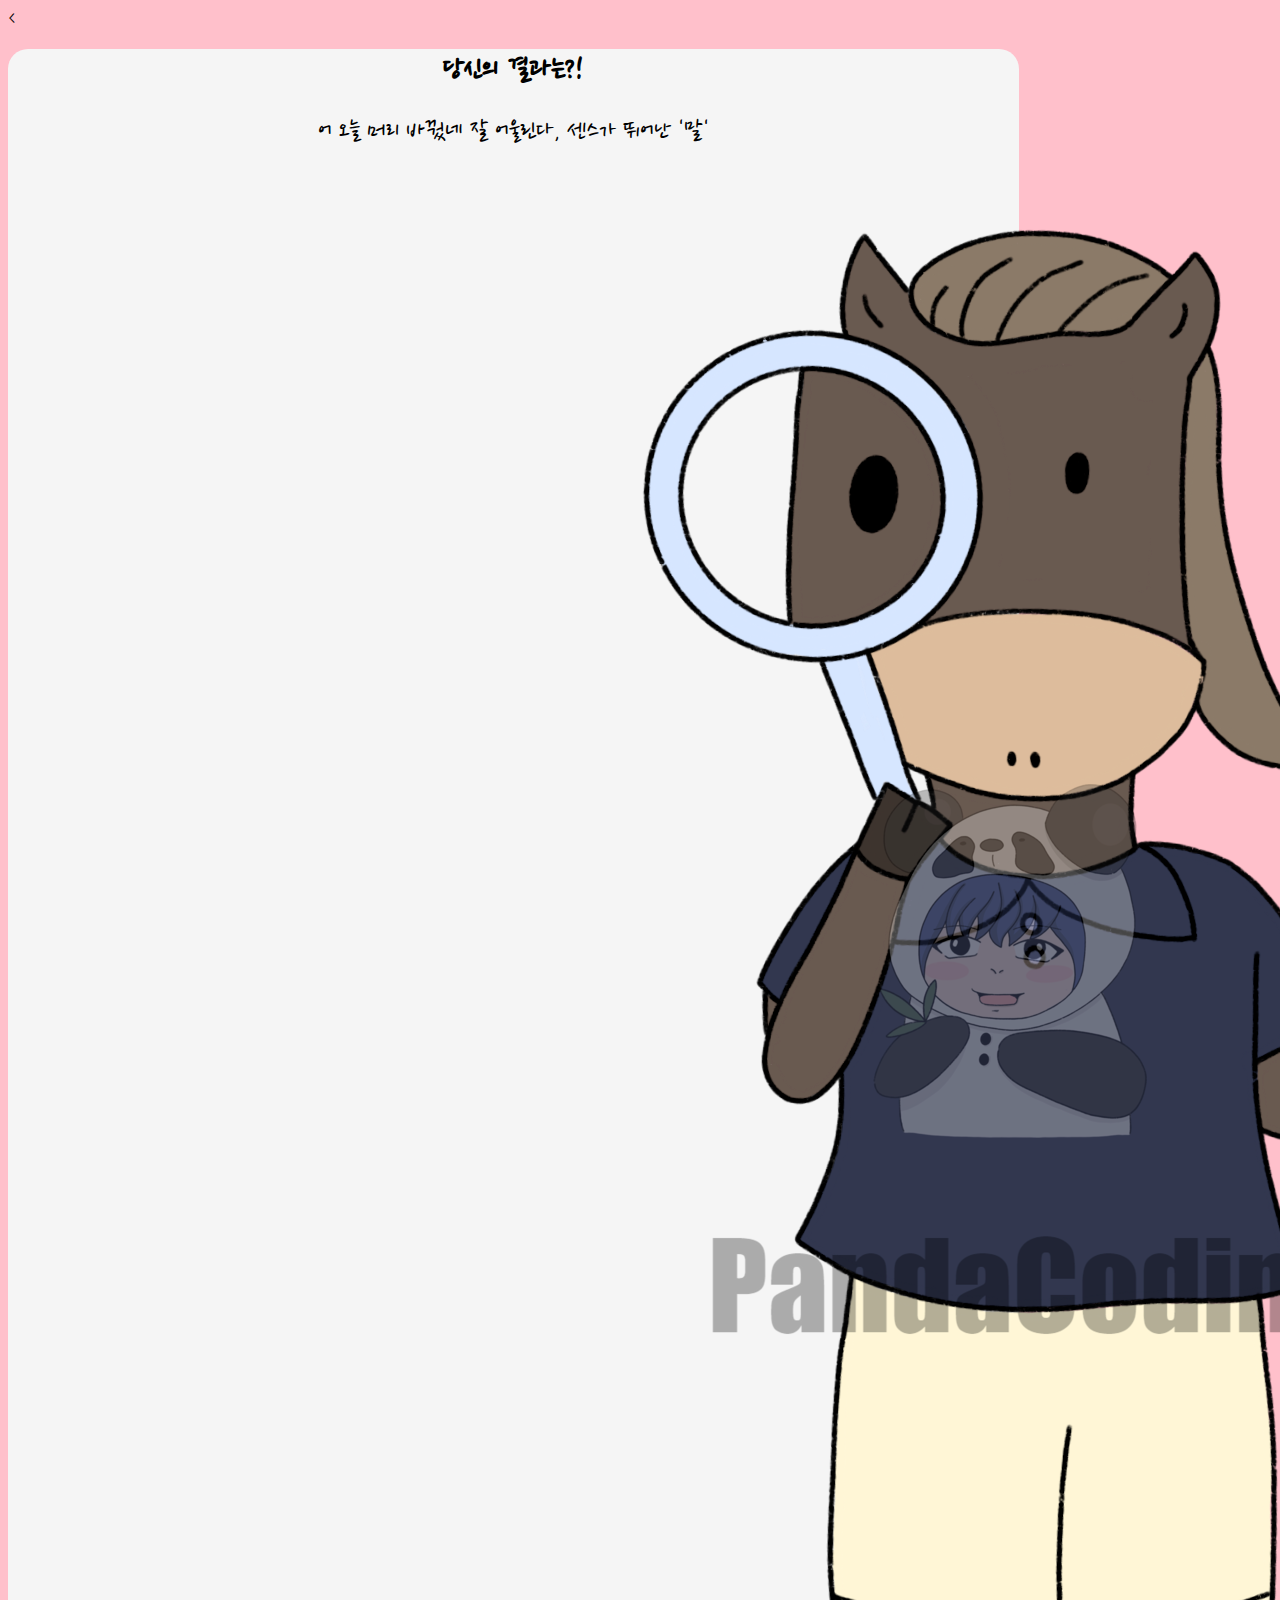
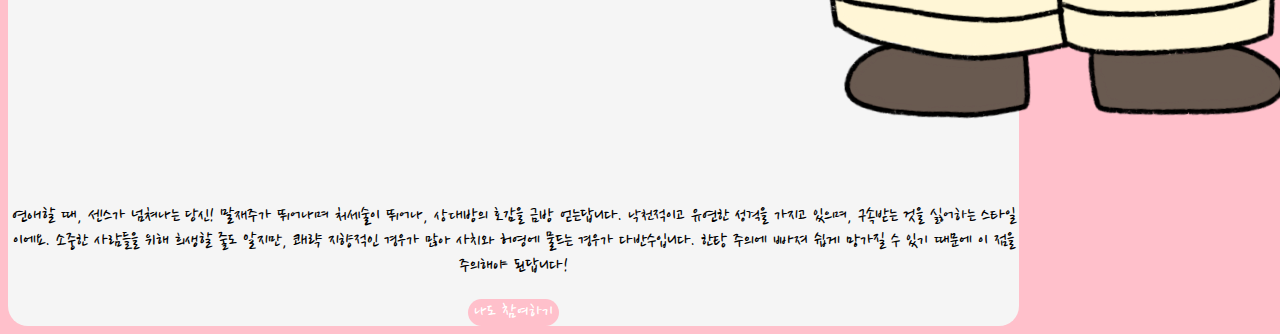
<file: page/result-6.html>
<!DOCTYPE html>
<html lang="ko" dir="ltr">
  <head>
    <
    <meta charset="utf-8" />
    <meta name="viewport" content="width=device-width, initial-scale=1" />
    <meta name="author" content="PandaCoding" />
    <meta name="keywords" content="십이간지 연애유형" />
    <meta name="description" content="십이간지 연애유형" />

    <!-- sns share -->
    <meta property="og:url" content="https://mytypeis.netlify.app/" />
    <meta property="og:title" content="십이간지 연애유형" />
    <meta property="og:type" content="website" />
    <meta property="og:image" content="../img/share.png" />
    <meta property="og:description" content="십이간지로 알아보는 연애유형" />

    <!--favicon-->
    <link rel="shortcut icon" href="../img/favicon.ico" />
    <link rel="apple-touch-icon-precomposed" href="../img/favicon.ico" />

    <title>십이간지 연애유형</title>
    <link
      href="https://cdn.jsdelivr.net/npm/bootstrap@5.0.0-beta2/dist/css/bootstrap.min.css"
      rel="stylesheet"
      integrity="sha384-BmbxuPwQa2lc/FVzBcNJ7UAyJxM6wuqIj61tLrc4wSX0szH/Ev+nYRRuWlolflfl"
      crossorigin="anonymous"
    />
    <link rel="preconnect" href="https://fonts.gstatic.com" />
    <link
      href="https://fonts.googleapis.com/css2?family=Nanum+Pen+Script&display=swap"
      rel="stylesheet"
    />
    <link rel="stylesheet" href="../css/default.css" />
    <link rel="stylesheet" href="../css/result.css" />
  </head>
  <body>
    <section id="shareResult" class="mx-auto my-5 py-5 px-3">
      <h1>당신의 결과는?!</h1>
      <div class="resultname">
        <p>어 오늘 머리 바꿨네 잘 어울린다, 센스가 뛰어난 '말'</p>
      </div>
      <div
        id="resultImg"
        class="my-3 col-lg-6 col-md-8 col-sm-10 col-12 mx-auto"
      >
        <img src="../img/image-6.png" alt="0" class="img-fluid" />
      </div>
      <div class="resultDesc">
        <p>
          연애할 때, 센스가 넘쳐나는 당신! 말재주가 뛰어나며 처세술이 뛰어나,
          상대방의 호감을 금방 얻는답니다. 낙천적이고 유연한 성격을 가지고
          있으며, 구속받는 것을 싫어하는 스타일이에요. 소중한 사람들을 위해
          희생할 줄도 알지만, 쾌략 지향적인 경우가 많아 사치와 허영에 물드는
          경우가 다반수입니다. 한탕 주의에 빠져 쉽게 망가질 수 있기 때문에 이
          점을 주의해야 된답니다!
        </p>
      </div>
      <script type="text/javascript">
        function moveHome() {
          location.href = "/index.html";
        }
      </script>
      <button
        type="button"
        class="gohome mt-3 py-2 px-3"
        onclick="js:moveHome()"
      >
        나도 참여하기
      </button>
    </section>
  </body>
</html>
</file>
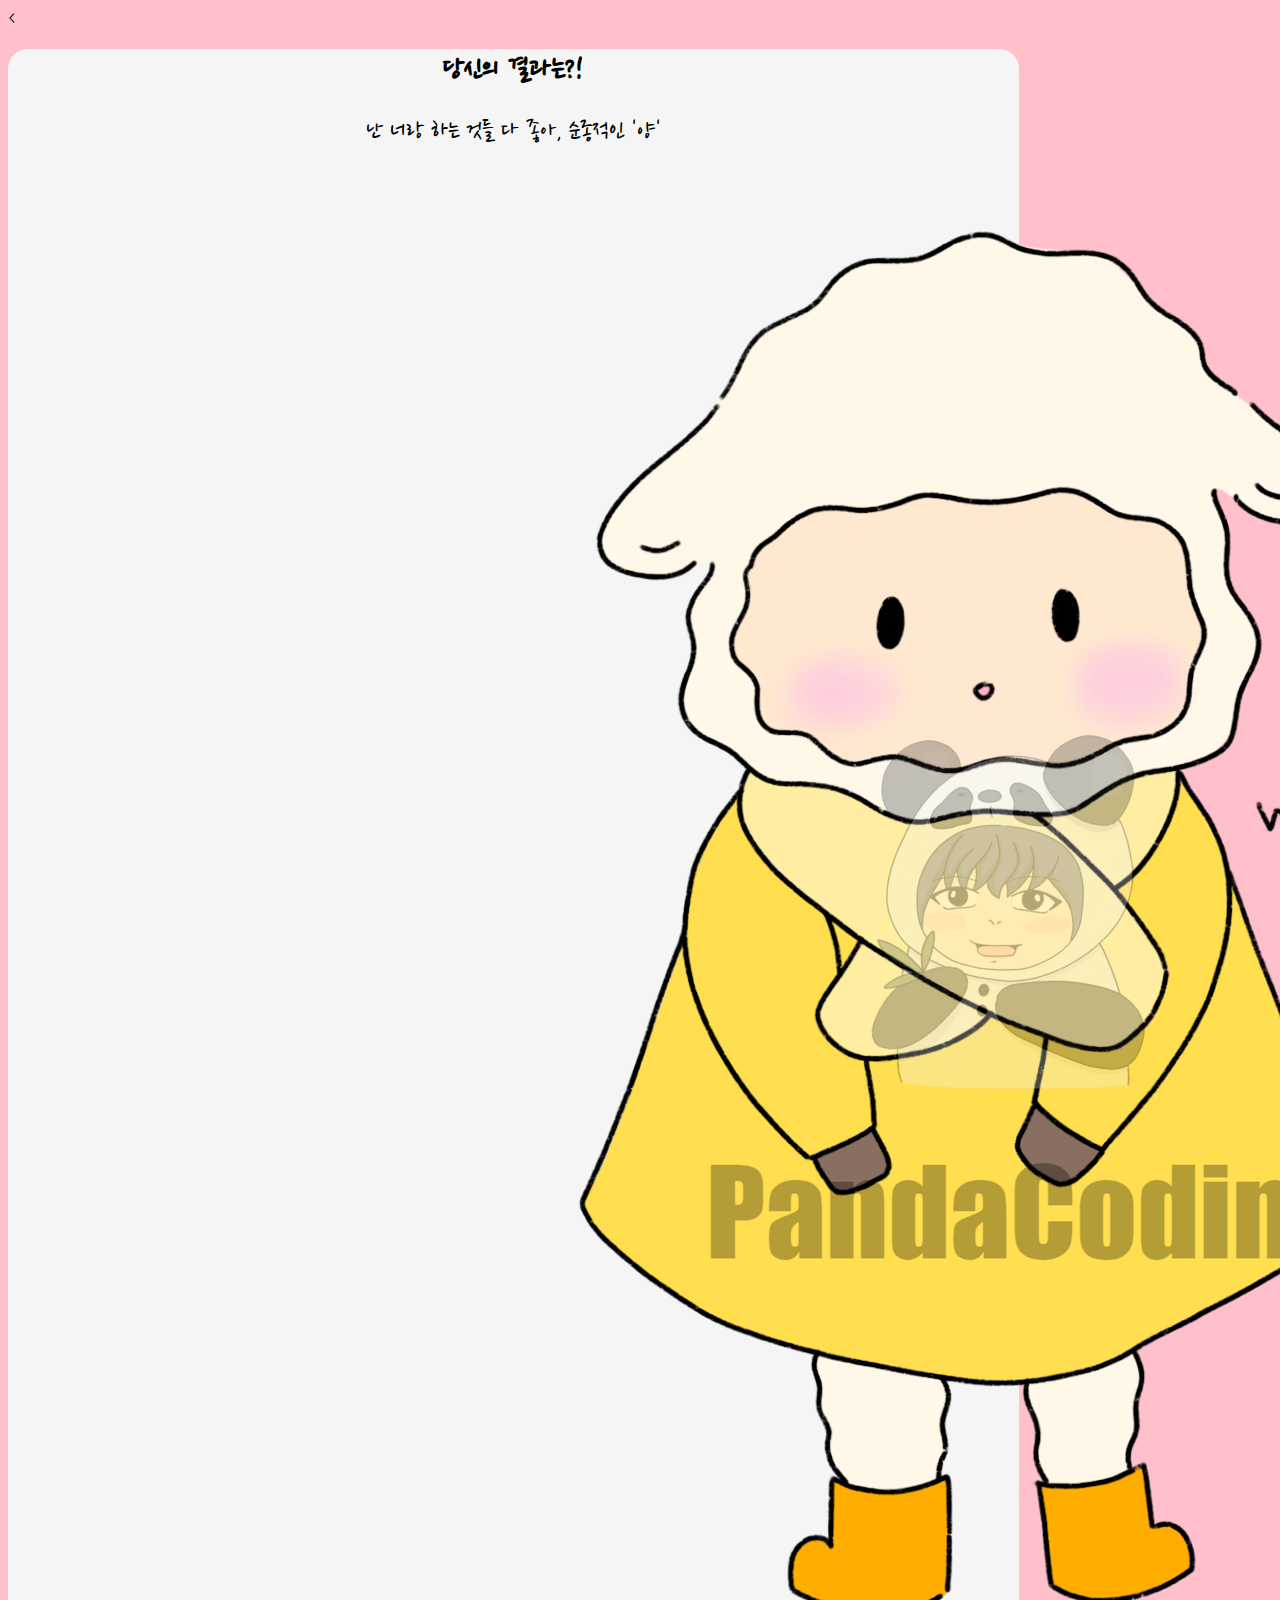
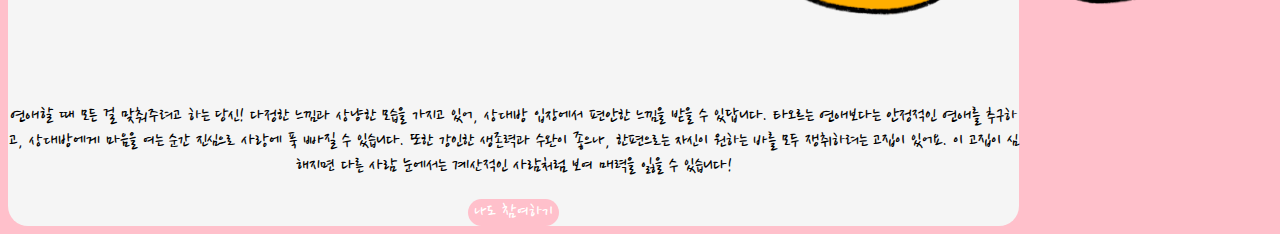
<file: page/result-7.html>
<!DOCTYPE html>
<html lang="ko" dir="ltr">
  <head>
    <
    <meta charset="utf-8" />
    <meta name="viewport" content="width=device-width, initial-scale=1" />
    <meta name="author" content="PandaCoding" />
    <meta name="keywords" content="십이간지 연애유형" />
    <meta name="description" content="십이간지 연애유형" />

    <!-- sns share -->
    <meta property="og:url" content="https://mytypeis.netlify.app/" />
    <meta property="og:title" content="십이간지 연애유형" />
    <meta property="og:type" content="website" />
    <meta property="og:image" content="../img/share.png" />
    <meta property="og:description" content="십이간지로 알아보는 연애유형" />

    <!--favicon-->
    <link rel="shortcut icon" href="../img/favicon.ico" />
    <link rel="apple-touch-icon-precomposed" href="../img/favicon.ico" />

    <title>십이간지 연애유형</title>
    <link
      href="https://cdn.jsdelivr.net/npm/bootstrap@5.0.0-beta2/dist/css/bootstrap.min.css"
      rel="stylesheet"
      integrity="sha384-BmbxuPwQa2lc/FVzBcNJ7UAyJxM6wuqIj61tLrc4wSX0szH/Ev+nYRRuWlolflfl"
      crossorigin="anonymous"
    />
    <link rel="preconnect" href="https://fonts.gstatic.com" />
    <link
      href="https://fonts.googleapis.com/css2?family=Nanum+Pen+Script&display=swap"
      rel="stylesheet"
    />
    <link rel="stylesheet" href="../css/default.css" />
    <link rel="stylesheet" href="../css/result.css" />
  </head>
  <body>
    <section id="shareResult" class="mx-auto my-5 py-5 px-3">
      <h1>당신의 결과는?!</h1>
      <div class="resultname">
        <p>난 너랑 하는 것들 다 좋아, 순종적인 '양'</p>
      </div>
      <div
        id="resultImg"
        class="my-3 col-lg-6 col-md-8 col-sm-10 col-12 mx-auto"
      >
        <img src="../img/image-7.png" alt="0" class="img-fluid" />
      </div>
      <div class="resultDesc">
        <p>
          연애할 때 모든 걸 맞춰주려고 하는 당신! 다정한 느낌과 상냥한 모습을
          가지고 있어, 상대방 입장에서 편안한 느낌을 받을 수 있답니다. 타오르는
          연애보다는 안정적인 연애를 추구하고, 상대방에게 마음을 여는 순간
          진심으로 사랑에 푹 빠질 수 있습니다. 또한 강인한 생존력과 수완이
          좋으나, 한편으로는 자신이 원하는 바를 모두 쟁취하려는 고집이 있어요.
          이 고집이 심해지면 다른 사람 눈에서는 계산적인 사람처럼 보여 매력을
          잃을 수 있습니다!
        </p>
      </div>
      <script type="text/javascript">
        function moveHome() {
          location.href = "/index.html";
        }
      </script>
      <button
        type="button"
        class="gohome mt-3 py-2 px-3"
        onclick="js:moveHome()"
      >
        나도 참여하기
      </button>
    </section>
  </body>
</html>
</file>
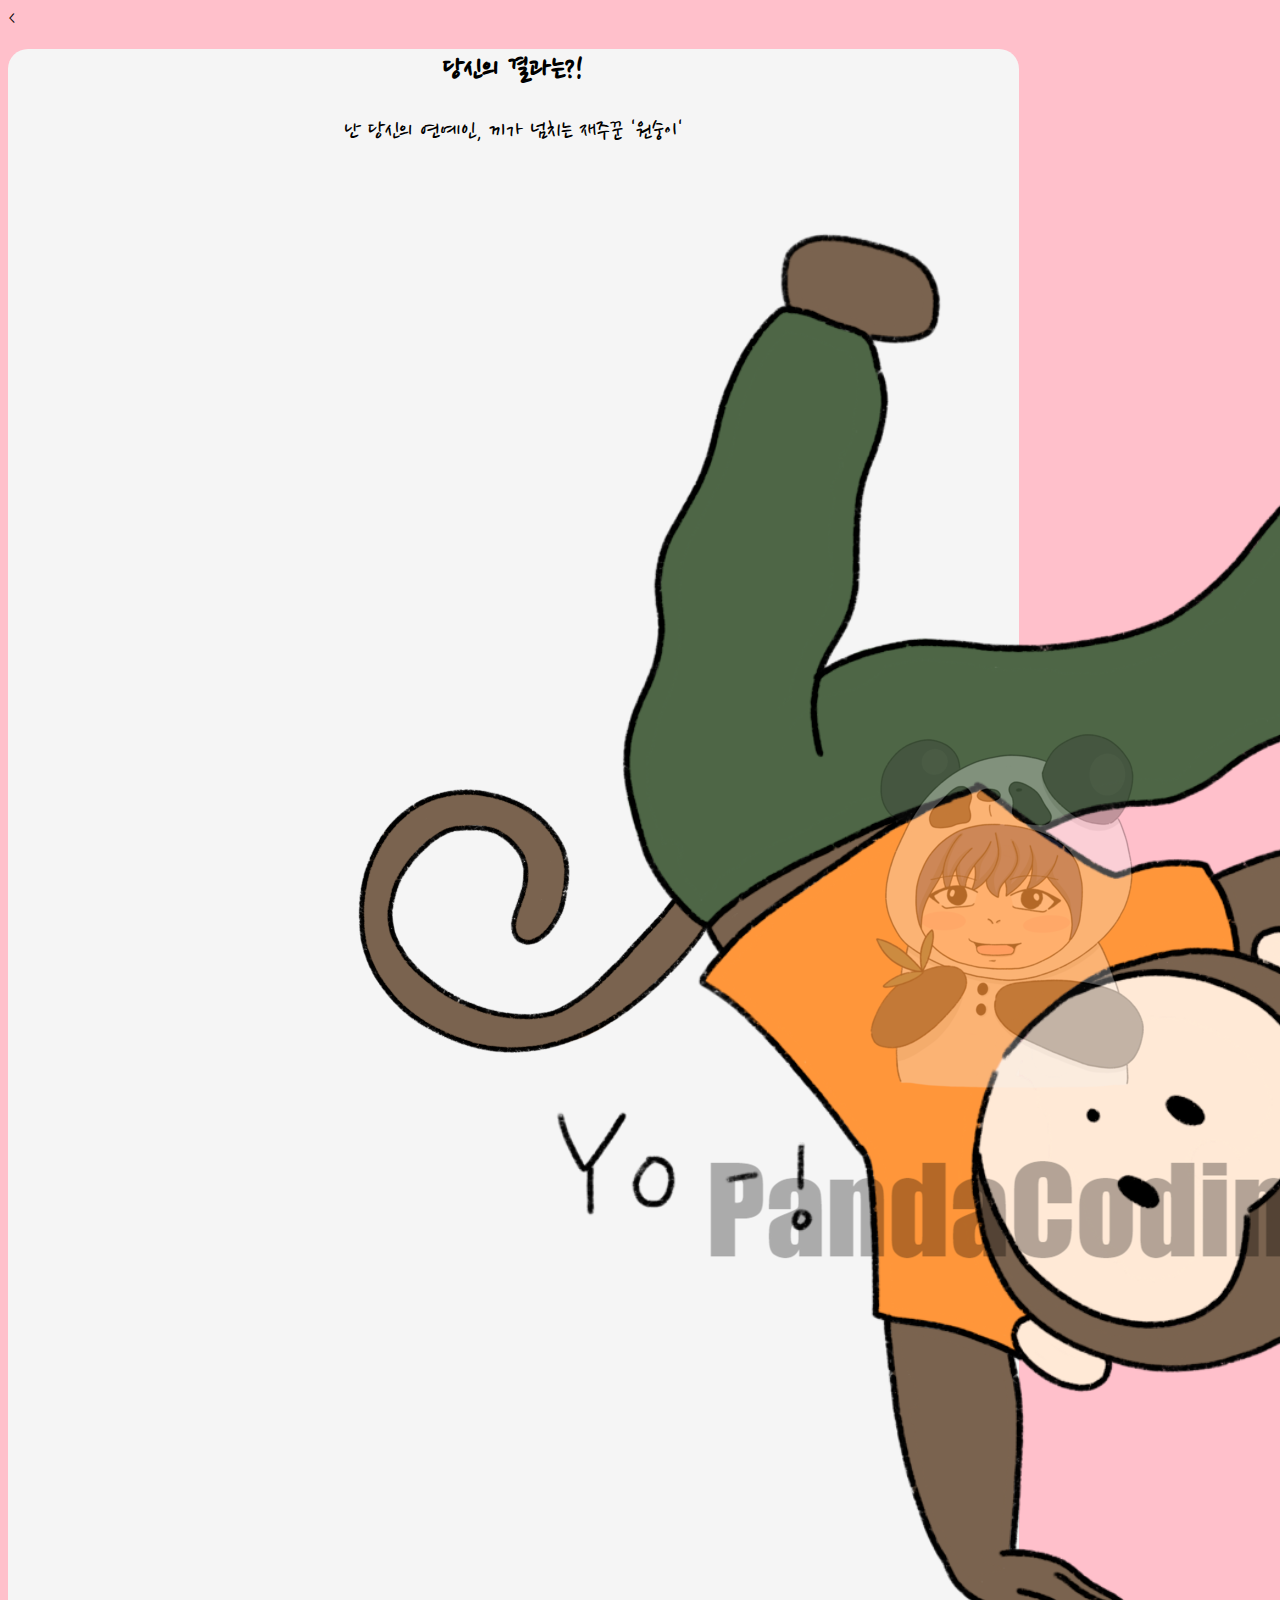
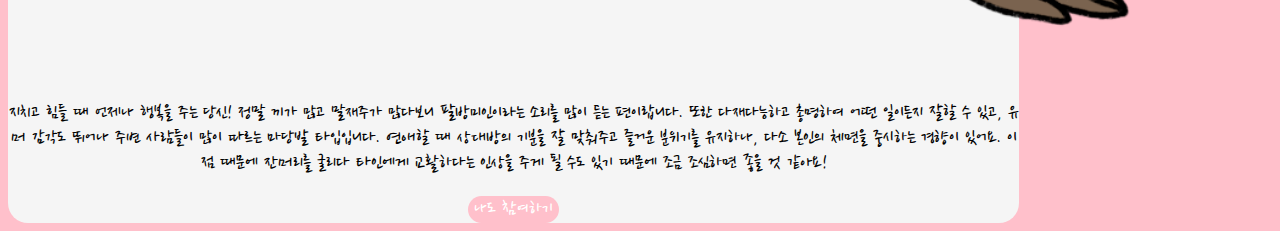
<file: page/result-8.html>
<!DOCTYPE html>
<html lang="ko" dir="ltr">
  <head>
    <
    <meta charset="utf-8" />
    <meta name="viewport" content="width=device-width, initial-scale=1" />
    <meta name="author" content="PandaCoding" />
    <meta name="keywords" content="십이간지 연애유형" />
    <meta name="description" content="십이간지 연애유형" />

    <!-- sns share -->
    <meta property="og:url" content="https://mytypeis.netlify.app/" />
    <meta property="og:title" content="십이간지 연애유형" />
    <meta property="og:type" content="website" />
    <meta property="og:image" content="../img/share.png" />
    <meta property="og:description" content="십이간지로 알아보는 연애유형" />

    <!--favicon-->
    <link rel="shortcut icon" href="../img/favicon.ico" />
    <link rel="apple-touch-icon-precomposed" href="../img/favicon.ico" />

    <title>십이간지 연애유형</title>
    <link
      href="https://cdn.jsdelivr.net/npm/bootstrap@5.0.0-beta2/dist/css/bootstrap.min.css"
      rel="stylesheet"
      integrity="sha384-BmbxuPwQa2lc/FVzBcNJ7UAyJxM6wuqIj61tLrc4wSX0szH/Ev+nYRRuWlolflfl"
      crossorigin="anonymous"
    />
    <link rel="preconnect" href="https://fonts.gstatic.com" />
    <link
      href="https://fonts.googleapis.com/css2?family=Nanum+Pen+Script&display=swap"
      rel="stylesheet"
    />
    <link rel="stylesheet" href="../css/default.css" />
    <link rel="stylesheet" href="../css/result.css" />
  </head>
  <body>
    <section id="shareResult" class="mx-auto my-5 py-5 px-3">
      <h1>당신의 결과는?!</h1>
      <div class="resultname">
        <p>난 당신의 연예인, 끼가 넘치는 재주꾼 '원숭이'</p>
      </div>
      <div
        id="resultImg"
        class="my-3 col-lg-6 col-md-8 col-sm-10 col-12 mx-auto"
      >
        <img src="../img/image-8.png" alt="0" class="img-fluid" />
      </div>
      <div class="resultDesc">
        <p>
          지치고 힘들 때 언제나 행복을 주는 당신! 정말 끼가 많고 말재주가
          많다보니 팔방미인이라는 소리를 많이 듣는 편이랍니다. 또한 다재다능하고
          총명하여 어떤 일이든지 잘할 수 있고, 유머 감각도 뛰어나 주변 사람들이
          많이 따르는 마당발 타입입니다. 연애할 때 상대방의 기분을 잘 맞춰주고
          즐거운 분위기를 유지하나, 다소 본인의 체면을 중시하는 경향이 있어요.
          이 점 때문에 잔머리를 굴리다 타인에게 교활하다는 인상을 주게 될 수도
          있기 때문에 조금 조심하면 좋을 것 같아요!
        </p>
      </div>
      <script type="text/javascript">
        function moveHome() {
          location.href = "/index.html";
        }
      </script>
      <button
        type="button"
        class="gohome mt-3 py-2 px-3"
        onclick="js:moveHome()"
      >
        나도 참여하기
      </button>
    </section>
  </body>
</html>
</file>
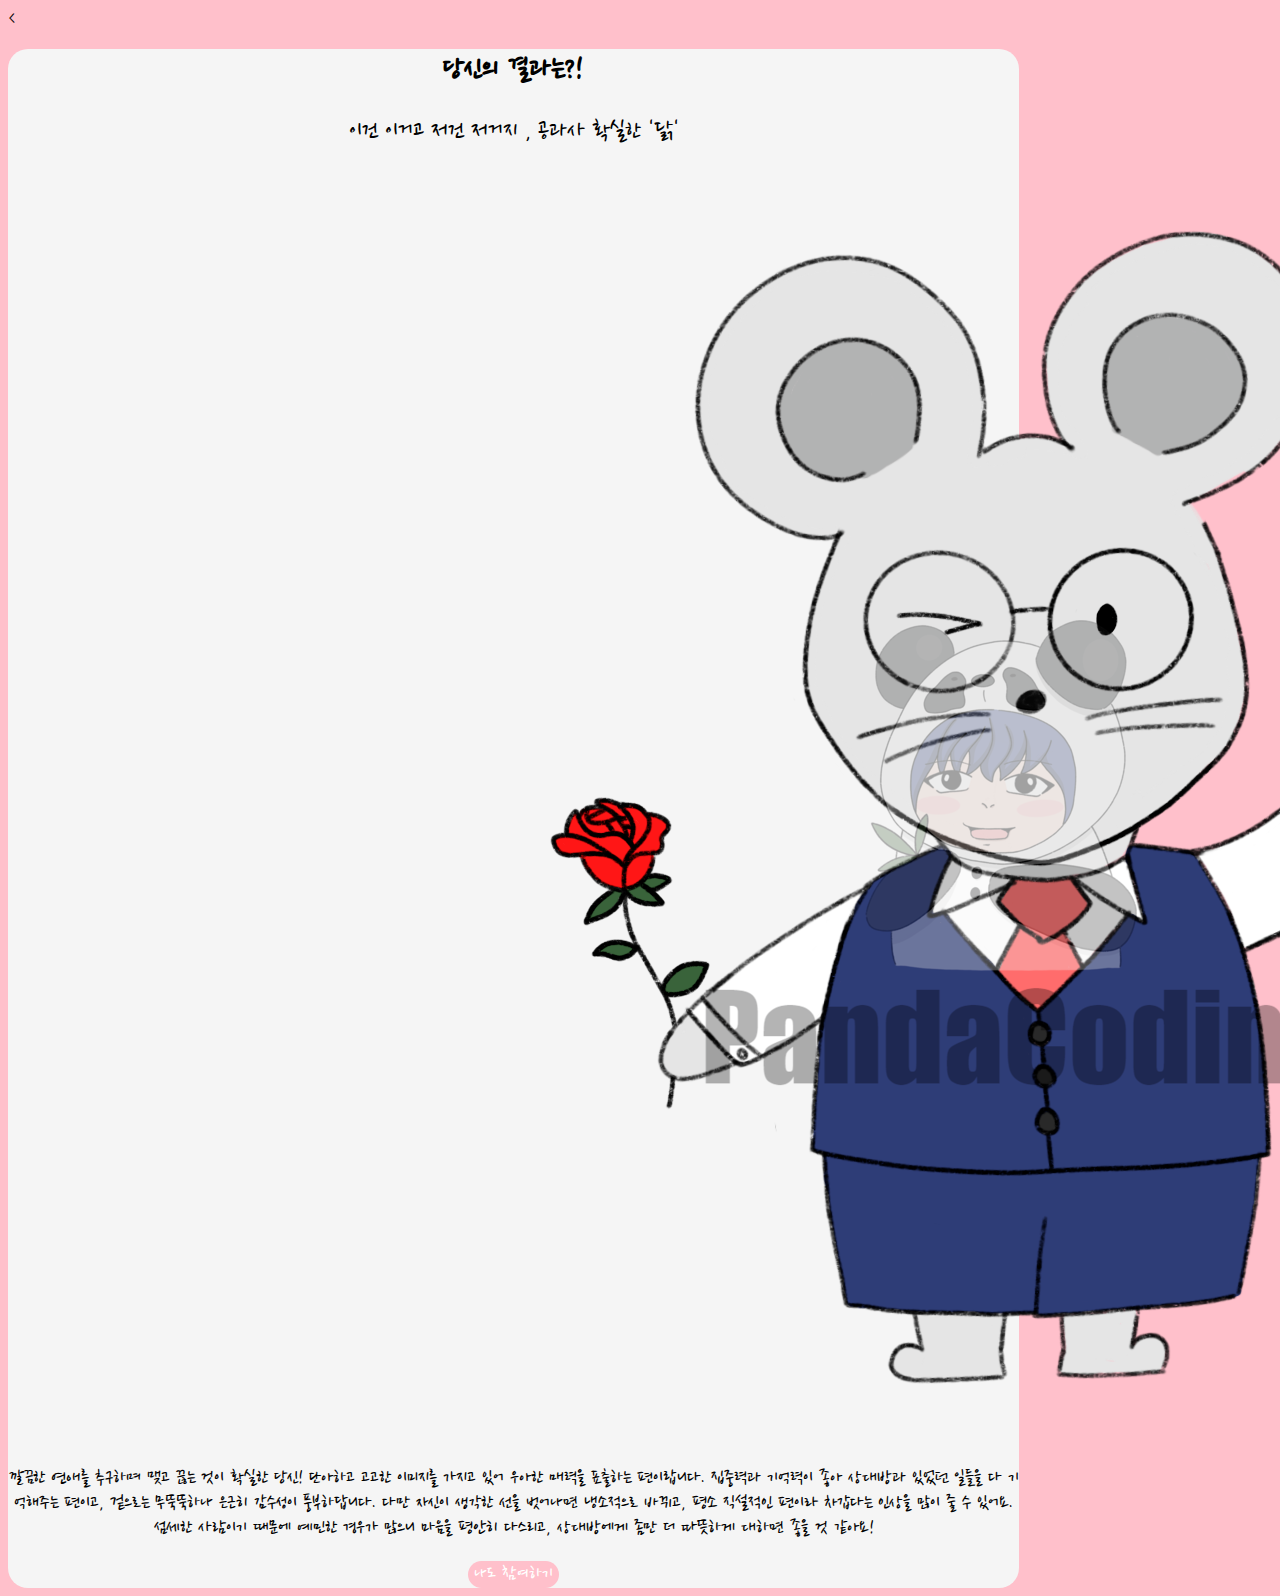
<file: page/result-9.html>
<!DOCTYPE html>
<html lang="ko" dir="ltr">
  <head>
    <
    <meta charset="utf-8" />
    <meta name="viewport" content="width=device-width, initial-scale=1" />
    <meta name="author" content="PandaCoding" />
    <meta name="keywords" content="십이간지 연애유형" />
    <meta name="description" content="십이간지 연애유형" />

    <!-- sns share -->
    <meta property="og:url" content="https://mytypeis.netlify.app/" />
    <meta property="og:title" content="십이간지 연애유형" />
    <meta property="og:type" content="website" />
    <meta property="og:image" content="../img/share.png" />
    <meta property="og:description" content="십이간지로 알아보는 연애유형" />

    <!--favicon-->
    <link rel="shortcut icon" href="../img/favicon.ico" />
    <link rel="apple-touch-icon-precomposed" href="../img/favicon.ico" />

    <title>십이간지 연애유형</title>
    <link
      href="https://cdn.jsdelivr.net/npm/bootstrap@5.0.0-beta2/dist/css/bootstrap.min.css"
      rel="stylesheet"
      integrity="sha384-BmbxuPwQa2lc/FVzBcNJ7UAyJxM6wuqIj61tLrc4wSX0szH/Ev+nYRRuWlolflfl"
      crossorigin="anonymous"
    />
    <link rel="preconnect" href="https://fonts.gstatic.com" />
    <link
      href="https://fonts.googleapis.com/css2?family=Nanum+Pen+Script&display=swap"
      rel="stylesheet"
    />
    <link rel="stylesheet" href="../css/default.css" />
    <link rel="stylesheet" href="../css/result.css" />
  </head>
  <body>
    <section id="shareResult" class="mx-auto my-5 py-5 px-3">
      <h1>당신의 결과는?!</h1>
      <div class="resultname">
        <p>이건 이거고 저건 저거지 , 공과사 확실한 '닭'</p>
      </div>
      <div
        id="resultImg"
        class="my-3 col-lg-6 col-md-8 col-sm-10 col-12 mx-auto"
      >
        <img src="../img/image-0.png" alt="0" class="img-fluid" />
      </div>
      <div class="resultDesc">
        <p>
          깔끔한 연애를 추구하며 맺고 끊는 것이 확실한 당신! 단아하고 고고한
          이미지를 가지고 있어 우아한 매력을 표출하는 편이랍니다. 집중력과
          기억력이 좋아 상대방과 있었던 일들을 다 기억해주는 편이고, 겉으로는
          무뚝뚝하나 은근히 감수성이 풍부하답니다. 다만 자신이 생각한 선을
          벗어나면 냉소적으로 바뀌고, 평소 직설적인 편이라 차갑다는 인상을 많이
          줄 수 있어요. 섬세한 사람이기 때문에 예민한 경우가 많으니 마음을
          평안히 다스리고, 상대방에게 좀만 더 따뜻하게 대하면 좋을 것 같아요!
        </p>
      </div>
      <script type="text/javascript">
        function moveHome() {
          location.href = "/index.html";
        }
      </script>
      <button
        type="button"
        class="gohome mt-3 py-2 px-3"
        onclick="js:moveHome()"
      >
        나도 참여하기
      </button>
    </section>
  </body>
</html>
</file>
<file: css/default.css>
body{
  background-color: pink;
}

*{
  font-family: 'Nanum Pen Script', cursive;
}
</file>
<file: css/result.css>
#result {
  display: none;
  background-color: whitesmoke;
  width: 80%;
  text-align: center;
  border-radius: 20px;
}

#shareResult {
  background-color: whitesmoke;
  width: 80%;
  text-align: center;
  border-radius: 20px;
}

.resultname {
  font-size: 26px;
}

.resultDesc {
  font-size: 20px;
}

.kakao {
  color: white;
  background-color: #fee500;
  font-size: 20px;
  border: 0px;
  border-radius: 20px;
}

.kakao:hover,
.kakao:focus {
  background-color: whitesmoke;
  color: #fee500;
}

.gohome {
  color: white;
  background-color: pink;
  font-size: 20px;
  border: 0px;
  border-radius: 20px;
}

.gohome:hover,
.gohome:focus {
  background-color: whitesmoke;
  color: pink;
}
</file>
